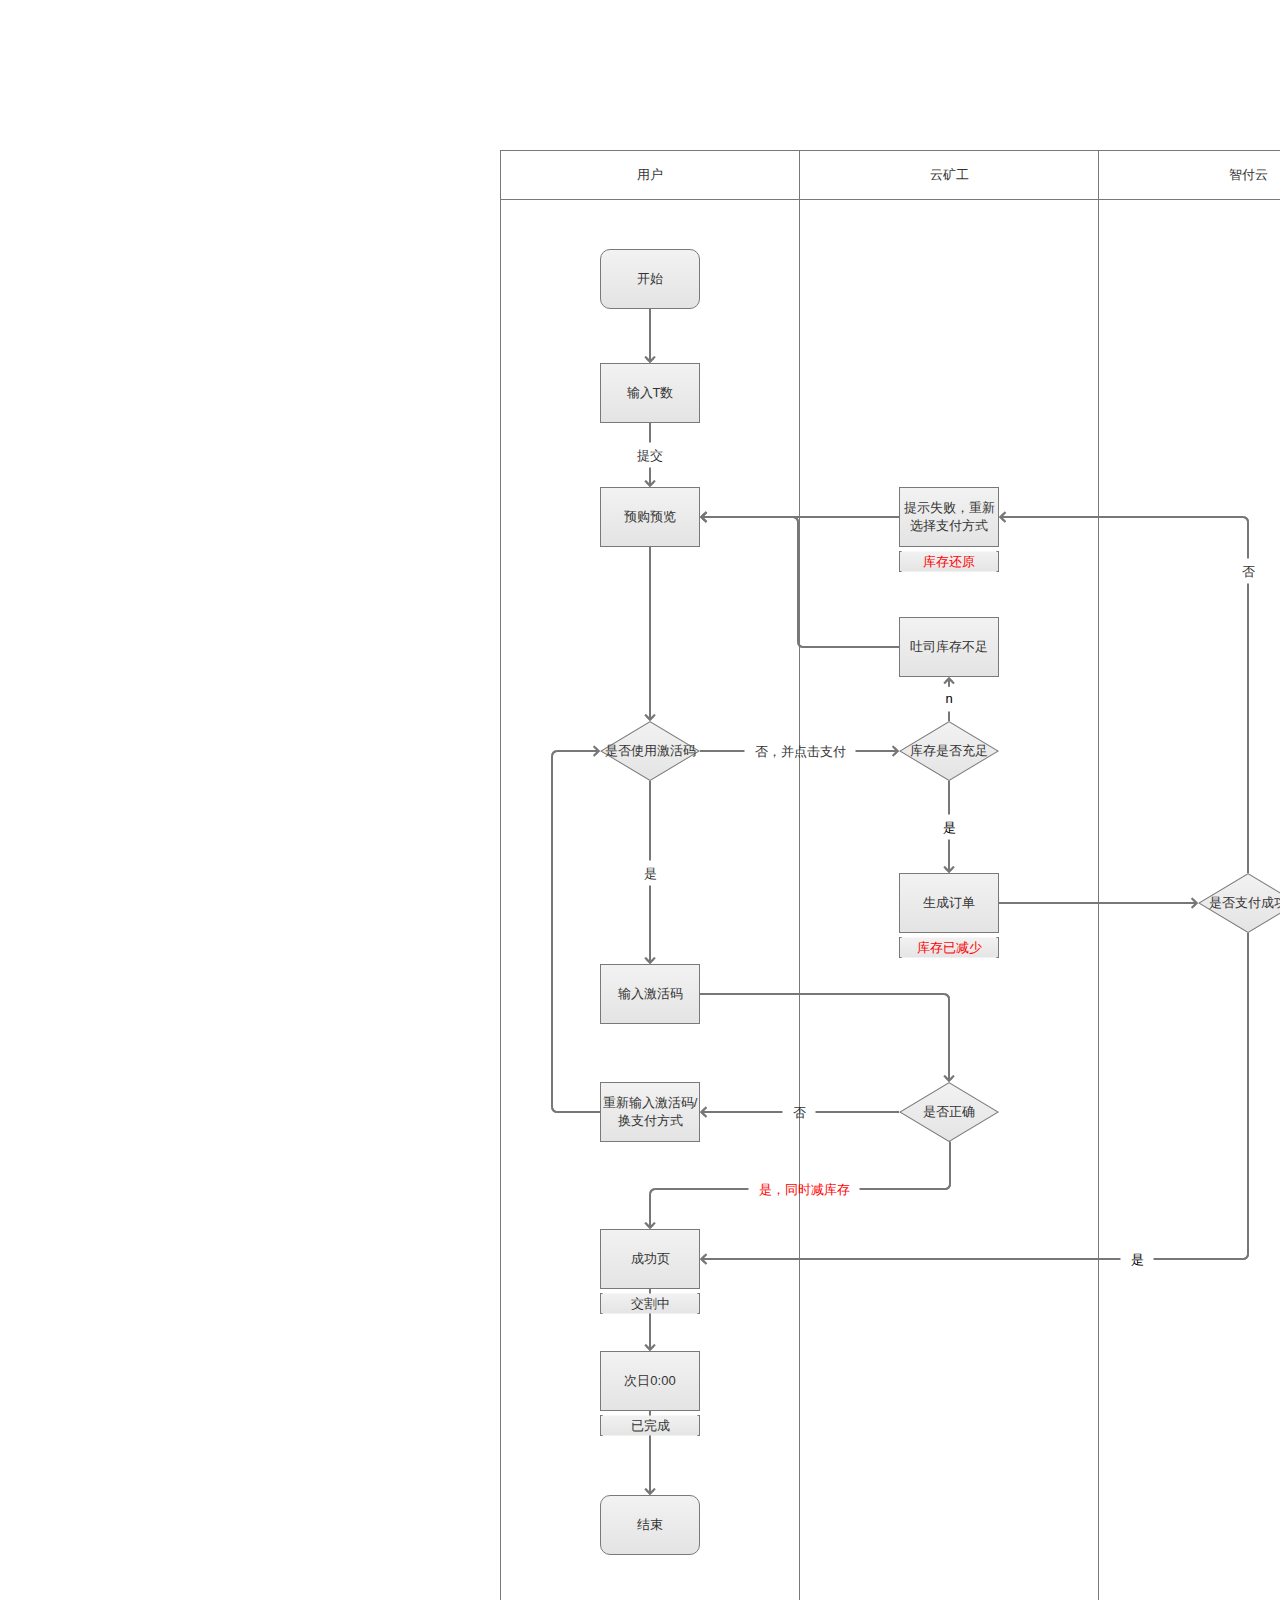
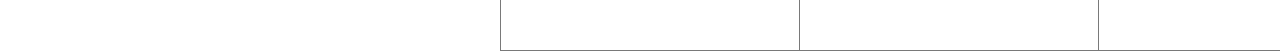
<file: index.html>
﻿<!DOCTYPE html>
<html>
  <head>
    <title>index</title>
    <meta http-equiv="X-UA-Compatible" content="IE=edge"/>
    <meta http-equiv="content-type" content="text/html; charset=utf-8"/>
    <meta name="apple-mobile-web-app-capable" content="yes"/>
    <link href="resources/css/jquery-ui-themes.css" type="text/css" rel="stylesheet"/>
    <link href="resources/css/axure_rp_page.css" type="text/css" rel="stylesheet"/>
    <link href="data/styles.css" type="text/css" rel="stylesheet"/>
    <link href="files/index/styles.css" type="text/css" rel="stylesheet"/>
    <script src="resources/scripts/jquery-1.7.1.min.js"></script>
    <script src="resources/scripts/jquery-ui-1.8.10.custom.min.js"></script>
    <script src="resources/scripts/axure/axQuery.js"></script>
    <script src="resources/scripts/axure/globals.js"></script>
    <script src="resources/scripts/axutils.js"></script>
    <script src="resources/scripts/axure/annotation.js"></script>
    <script src="resources/scripts/axure/axQuery.std.js"></script>
    <script src="resources/scripts/axure/doc.js"></script>
    <script src="data/document.js"></script>
    <script src="resources/scripts/messagecenter.js"></script>
    <script src="resources/scripts/axure/events.js"></script>
    <script src="resources/scripts/axure/recording.js"></script>
    <script src="resources/scripts/axure/action.js"></script>
    <script src="resources/scripts/axure/expr.js"></script>
    <script src="resources/scripts/axure/geometry.js"></script>
    <script src="resources/scripts/axure/flyout.js"></script>
    <script src="resources/scripts/axure/ie.js"></script>
    <script src="resources/scripts/axure/model.js"></script>
    <script src="resources/scripts/axure/repeater.js"></script>
    <script src="resources/scripts/axure/sto.js"></script>
    <script src="resources/scripts/axure/utils.temp.js"></script>
    <script src="resources/scripts/axure/variables.js"></script>
    <script src="resources/scripts/axure/drag.js"></script>
    <script src="resources/scripts/axure/move.js"></script>
    <script src="resources/scripts/axure/visibility.js"></script>
    <script src="resources/scripts/axure/style.js"></script>
    <script src="resources/scripts/axure/adaptive.js"></script>
    <script src="resources/scripts/axure/tree.js"></script>
    <script src="resources/scripts/axure/init.temp.js"></script>
    <script src="files/index/data.js"></script>
    <script src="resources/scripts/axure/legacy.js"></script>
    <script src="resources/scripts/axure/viewer.js"></script>
    <script src="resources/scripts/axure/math.js"></script>
    <script type="text/javascript">
      $axure.utils.getTransparentGifPath = function() { return 'resources/images/transparent.gif'; };
      $axure.utils.getOtherPath = function() { return 'resources/Other.html'; };
      $axure.utils.getReloadPath = function() { return 'resources/reload.html'; };
    </script>
  </head>
  <body>
    <div id="base" class="">

      <!-- Unnamed (矩形) -->
      <div id="u0" class="ax_default box_1">
        <div id="u0_div" class=""></div>
        <!-- Unnamed () -->
        <div id="u1" class="text" style="display: none; visibility: hidden">
          <p><span></span></p>
        </div>
      </div>

      <!-- Unnamed (矩形) -->
      <div id="u2" class="ax_default flow_shape">
        <div id="u2_div" class=""></div>
        <!-- Unnamed () -->
        <div id="u3" class="text" style="visibility: visible;">
          <p><span>开始</span></p>
        </div>
      </div>

      <!-- Unnamed (矩形) -->
      <div id="u4" class="ax_default flow_shape">
        <div id="u4_div" class=""></div>
        <!-- Unnamed () -->
        <div id="u5" class="text" style="visibility: visible;">
          <p><span>输入T数</span></p>
        </div>
      </div>

      <!-- Unnamed (矩形) -->
      <div id="u6" class="ax_default flow_shape">
        <div id="u6_div" class=""></div>
        <!-- Unnamed () -->
        <div id="u7" class="text" style="visibility: visible;">
          <p><span>预购预览</span></p>
        </div>
      </div>

      <!-- Unnamed (菱形) -->
      <div id="u8" class="ax_default flow_shape">
        <img id="u8_img" class="img " src="images/index/u8.png"/>
        <!-- Unnamed () -->
        <div id="u9" class="text" style="visibility: visible;">
          <p><span>是否使用激活码</span></p>
        </div>
      </div>

      <!-- Unnamed (矩形) -->
      <div id="u10" class="ax_default flow_shape">
        <div id="u10_div" class=""></div>
        <!-- Unnamed () -->
        <div id="u11" class="text" style="visibility: visible;">
          <p><span>输入激活码</span></p>
        </div>
      </div>

      <!-- Unnamed (矩形) -->
      <div id="u12" class="ax_default box_1">
        <div id="u12_div" class=""></div>
        <!-- Unnamed () -->
        <div id="u13" class="text" style="visibility: visible;">
          <p><span>用户</span></p>
        </div>
      </div>

      <!-- Unnamed (矩形) -->
      <div id="u14" class="ax_default box_1">
        <div id="u14_div" class=""></div>
        <!-- Unnamed () -->
        <div id="u15" class="text" style="visibility: visible;">
          <p><span>云矿工</span></p>
        </div>
      </div>

      <!-- Unnamed (矩形) -->
      <div id="u16" class="ax_default box_1">
        <div id="u16_div" class=""></div>
        <!-- Unnamed () -->
        <div id="u17" class="text" style="display: none; visibility: hidden">
          <p><span></span></p>
        </div>
      </div>

      <!-- Unnamed (矩形) -->
      <div id="u18" class="ax_default box_1">
        <div id="u18_div" class=""></div>
        <!-- Unnamed () -->
        <div id="u19" class="text" style="visibility: visible;">
          <p><span>智付云</span></p>
        </div>
      </div>

      <!-- Unnamed (矩形) -->
      <div id="u20" class="ax_default box_1">
        <div id="u20_div" class=""></div>
        <!-- Unnamed () -->
        <div id="u21" class="text" style="display: none; visibility: hidden">
          <p><span></span></p>
        </div>
      </div>

      <!-- Unnamed (连接线) -->
      <div id="u22" class="ax_default _连接线">
        <img id="u22_seg0" class="img " src="images/index/u22_seg0.png" alt="u22_seg0"/>
        <img id="u22_seg1" class="img " src="images/index/u22_seg1.png" alt="u22_seg1"/>
        <!-- Unnamed () -->
        <div id="u23" class="text" style="visibility: visible;">
          <p><span>提交</span></p>
        </div>
      </div>

      <!-- Unnamed (矩形) -->
      <div id="u24" class="ax_default flow_shape">
        <div id="u24_div" class=""></div>
        <!-- Unnamed () -->
        <div id="u25" class="text" style="visibility: visible;">
          <p><span>重新输入激活码/换支付方式</span></p>
        </div>
      </div>

      <!-- Unnamed (菱形) -->
      <div id="u26" class="ax_default flow_shape">
        <img id="u26_img" class="img " src="images/index/u8.png"/>
        <!-- Unnamed () -->
        <div id="u27" class="text" style="visibility: visible;">
          <p><span>是否正确</span></p>
        </div>
      </div>

      <!-- Unnamed (连接线) -->
      <div id="u28" class="ax_default _连接线">
        <img id="u28_seg0" class="img " src="images/index/u28_seg0.png" alt="u28_seg0"/>
        <img id="u28_seg1" class="img " src="images/index/u22_seg1.png" alt="u28_seg1"/>
        <!-- Unnamed () -->
        <div id="u29" class="text" style="display: none; visibility: hidden">
          <p><span></span></p>
        </div>
      </div>

      <!-- Unnamed (连接线) -->
      <div id="u30" class="ax_default _连接线">
        <img id="u30_seg0" class="img " src="images/index/u30_seg0.png" alt="u30_seg0"/>
        <img id="u30_seg1" class="img " src="images/index/u22_seg1.png" alt="u30_seg1"/>
        <!-- Unnamed () -->
        <div id="u31" class="text" style="visibility: visible;">
          <p><span>是</span></p>
        </div>
      </div>

      <!-- Unnamed (连接线) -->
      <div id="u32" class="ax_default _连接线">
        <img id="u32_seg0" class="img " src="images/index/u32_seg0.png" alt="u32_seg0"/>
        <img id="u32_seg1" class="img " src="images/index/u32_seg1.png" alt="u32_seg1"/>
        <img id="u32_seg2" class="img " src="images/index/u22_seg1.png" alt="u32_seg2"/>
        <!-- Unnamed () -->
        <div id="u33" class="text" style="display: none; visibility: hidden">
          <p><span></span></p>
        </div>
      </div>

      <!-- Unnamed (连接线) -->
      <div id="u34" class="ax_default _连接线">
        <img id="u34_seg0" class="img " src="images/index/u34_seg0.png" alt="u34_seg0"/>
        <img id="u34_seg1" class="img " src="images/index/u22_seg1.png" alt="u34_seg1"/>
        <!-- Unnamed () -->
        <div id="u35" class="text" style="display: none; visibility: hidden">
          <p><span></span></p>
        </div>
      </div>

      <!-- Unnamed (菱形) -->
      <div id="u36" class="ax_default flow_shape">
        <img id="u36_img" class="img " src="images/index/u8.png"/>
        <!-- Unnamed () -->
        <div id="u37" class="text" style="visibility: visible;">
          <p><span>是否支付成功</span></p>
        </div>
      </div>

      <!-- Unnamed (连接线) -->
      <div id="u38" class="ax_default _连接线">
        <img id="u38_seg0" class="img " src="images/index/u38_seg0.png" alt="u38_seg0"/>
        <img id="u38_seg1" class="img " src="images/index/u38_seg1.png" alt="u38_seg1"/>
        <!-- Unnamed () -->
        <div id="u39" class="text" style="visibility: visible;">
          <p><span>否，并点击支付</span></p>
        </div>
      </div>

      <!-- Unnamed (矩形) -->
      <div id="u40" class="ax_default flow_shape">
        <div id="u40_div" class=""></div>
        <!-- Unnamed () -->
        <div id="u41" class="text" style="visibility: visible;">
          <p><span>生成订单</span></p>
        </div>
      </div>

      <!-- Unnamed (连接线) -->
      <div id="u42" class="ax_default _连接线">
        <img id="u42_seg0" class="img " src="images/index/u42_seg0.png" alt="u42_seg0"/>
        <img id="u42_seg1" class="img " src="images/index/u38_seg1.png" alt="u42_seg1"/>
        <!-- Unnamed () -->
        <div id="u43" class="text" style="display: none; visibility: hidden">
          <p><span></span></p>
        </div>
      </div>

      <!-- Unnamed (连接线) -->
      <div id="u44" class="ax_default _连接线">
        <img id="u44_seg0" class="img " src="images/index/u44_seg0.png" alt="u44_seg0"/>
        <img id="u44_seg1" class="img " src="images/index/u44_seg1.png" alt="u44_seg1"/>
        <img id="u44_seg2" class="img " src="images/index/u44_seg2.png" alt="u44_seg2"/>
        <!-- Unnamed () -->
        <div id="u45" class="text" style="visibility: visible;">
          <p><span>否</span></p>
        </div>
      </div>

      <!-- Unnamed (矩形) -->
      <div id="u46" class="ax_default flow_shape">
        <div id="u46_div" class=""></div>
        <!-- Unnamed () -->
        <div id="u47" class="text" style="visibility: visible;">
          <p><span>提示失败，重新选择支付方式</span></p>
        </div>
      </div>

      <!-- Unnamed (连接线) -->
      <div id="u48" class="ax_default _连接线">
        <img id="u48_seg0" class="img " src="images/index/u48_seg0.png" alt="u48_seg0"/>
        <img id="u48_seg1" class="img " src="images/index/u44_seg2.png" alt="u48_seg1"/>
        <!-- Unnamed () -->
        <div id="u49" class="text" style="display: none; visibility: hidden">
          <p><span></span></p>
        </div>
      </div>

      <!-- Unnamed (连接线) -->
      <div id="u50" class="ax_default _连接线">
        <img id="u50_seg0" class="img " src="images/index/u50_seg0.png" alt="u50_seg0"/>
        <img id="u50_seg1" class="img " src="images/index/u50_seg1.png" alt="u50_seg1"/>
        <img id="u50_seg2" class="img " src="images/index/u50_seg2.png" alt="u50_seg2"/>
        <img id="u50_seg3" class="img " src="images/index/u38_seg1.png" alt="u50_seg3"/>
        <!-- Unnamed () -->
        <div id="u51" class="text" style="display: none; visibility: hidden">
          <p><span></span></p>
        </div>
      </div>

      <!-- Unnamed (矩形) -->
      <div id="u52" class="ax_default flow_shape">
        <div id="u52_div" class=""></div>
        <!-- Unnamed () -->
        <div id="u53" class="text" style="visibility: visible;">
          <p><span>成功页</span></p>
        </div>
      </div>

      <!-- Unnamed (连接线) -->
      <div id="u54" class="ax_default _连接线">
        <img id="u54_seg0" class="img " src="images/index/u54_seg0.png" alt="u54_seg0"/>
        <img id="u54_seg1" class="img " src="images/index/u54_seg1.png" alt="u54_seg1"/>
        <img id="u54_seg2" class="img " src="images/index/u54_seg2.png" alt="u54_seg2"/>
        <img id="u54_seg3" class="img " src="images/index/u54_seg3.png" alt="u54_seg3"/>
        <img id="u54_seg4" class="img " src="images/index/u22_seg1.png" alt="u54_seg4"/>
        <!-- Unnamed () -->
        <div id="u55" class="text" style="visibility: visible;">
          <p><span>是，同时减库存</span></p>
        </div>
      </div>

      <!-- Unnamed (矩形) -->
      <div id="u56" class="ax_default flow_shape">
        <div id="u56_div" class=""></div>
        <!-- Unnamed () -->
        <div id="u57" class="text" style="visibility: visible;">
          <p><span>结束</span></p>
        </div>
      </div>

      <!-- Unnamed (括弧) -->
      <div id="u58" class="ax_default flow_shape">
        <img id="u58_img" class="img " src="images/index/u58.png"/>
        <!-- Unnamed () -->
        <div id="u59" class="text" style="visibility: visible;">
          <p><span>库存已减少</span></p>
        </div>
      </div>

      <!-- Unnamed (括弧) -->
      <div id="u60" class="ax_default flow_shape">
        <img id="u60_img" class="img " src="images/index/u58.png"/>
        <!-- Unnamed () -->
        <div id="u61" class="text" style="visibility: visible;">
          <p><span>库存还原</span></p>
        </div>
      </div>

      <!-- Unnamed (连接线) -->
      <div id="u62" class="ax_default _连接线">
        <img id="u62_seg0" class="img " src="images/index/u62_seg0.png" alt="u62_seg0"/>
        <img id="u62_seg1" class="img " src="images/index/u44_seg2.png" alt="u62_seg1"/>
        <!-- Unnamed () -->
        <div id="u63" class="text" style="visibility: visible;">
          <p><span>否</span></p>
        </div>
      </div>

      <!-- Unnamed (矩形) -->
      <div id="u64" class="ax_default flow_shape">
        <div id="u64_div" class=""></div>
        <!-- Unnamed () -->
        <div id="u65" class="text" style="visibility: visible;">
          <p><span>次日0:00</span></p>
        </div>
      </div>

      <!-- Unnamed (连接线) -->
      <div id="u66" class="ax_default _连接线">
        <img id="u66_seg0" class="img " src="images/index/u66_seg0.png" alt="u66_seg0"/>
        <img id="u66_seg1" class="img " src="images/index/u22_seg1.png" alt="u66_seg1"/>
        <!-- Unnamed () -->
        <div id="u67" class="text" style="display: none; visibility: hidden">
          <p><span></span></p>
        </div>
      </div>

      <!-- Unnamed (括弧) -->
      <div id="u68" class="ax_default flow_shape">
        <img id="u68_img" class="img " src="images/index/u58.png"/>
        <!-- Unnamed () -->
        <div id="u69" class="text" style="visibility: visible;">
          <p><span>交割中</span></p>
        </div>
      </div>

      <!-- Unnamed (连接线) -->
      <div id="u70" class="ax_default _连接线">
        <img id="u70_seg0" class="img " src="images/index/u70_seg0.png" alt="u70_seg0"/>
        <img id="u70_seg1" class="img " src="images/index/u22_seg1.png" alt="u70_seg1"/>
        <!-- Unnamed () -->
        <div id="u71" class="text" style="display: none; visibility: hidden">
          <p><span></span></p>
        </div>
      </div>

      <!-- Unnamed (括弧) -->
      <div id="u72" class="ax_default flow_shape">
        <img id="u72_img" class="img " src="images/index/u58.png"/>
        <!-- Unnamed () -->
        <div id="u73" class="text" style="visibility: visible;">
          <p><span>已完成</span></p>
        </div>
      </div>

      <!-- Unnamed (菱形) -->
      <div id="u74" class="ax_default flow_shape">
        <img id="u74_img" class="img " src="images/index/u8.png"/>
        <!-- Unnamed () -->
        <div id="u75" class="text" style="visibility: visible;">
          <p><span>库存是否充足</span></p>
        </div>
      </div>

      <!-- Unnamed (连接线) -->
      <div id="u76" class="ax_default _连接线">
        <img id="u76_seg0" class="img " src="images/index/u76_seg0.png" alt="u76_seg0"/>
        <img id="u76_seg1" class="img " src="images/index/u22_seg1.png" alt="u76_seg1"/>
        <!-- Unnamed () -->
        <div id="u77" class="text" style="visibility: visible;">
          <p><span>是</span></p>
        </div>
      </div>

      <!-- Unnamed (矩形) -->
      <div id="u78" class="ax_default flow_shape">
        <div id="u78_div" class=""></div>
        <!-- Unnamed () -->
        <div id="u79" class="text" style="visibility: visible;">
          <p><span>吐司库存不足</span></p>
        </div>
      </div>

      <!-- Unnamed (连接线) -->
      <div id="u80" class="ax_default _连接线">
        <img id="u80_seg0" class="img " src="images/index/u80_seg0.png" alt="u80_seg0"/>
        <img id="u80_seg1" class="img " src="images/index/u80_seg1.png" alt="u80_seg1"/>
        <!-- Unnamed () -->
        <div id="u81" class="text" style="visibility: visible;">
          <p><span>n</span></p>
        </div>
      </div>

      <!-- Unnamed (连接线) -->
      <div id="u82" class="ax_default _连接线">
        <img id="u82_seg0" class="img " src="images/index/u82_seg0.png" alt="u82_seg0"/>
        <img id="u82_seg1" class="img " src="images/index/u82_seg1.png" alt="u82_seg1"/>
        <img id="u82_seg2" class="img " src="images/index/u44_seg2.png" alt="u82_seg2"/>
        <!-- Unnamed () -->
        <div id="u83" class="text" style="visibility: visible;">
          <p><span>是</span></p>
        </div>
      </div>

      <!-- Unnamed (连接线) -->
      <div id="u84" class="ax_default _连接线">
        <img id="u84_seg0" class="img " src="images/index/u84_seg0.png" alt="u84_seg0"/>
        <img id="u84_seg1" class="img " src="images/index/u84_seg1.png" alt="u84_seg1"/>
        <img id="u84_seg2" class="img " src="images/index/u84_seg2.png" alt="u84_seg2"/>
        <img id="u84_seg3" class="img " src="images/index/u44_seg2.png" alt="u84_seg3"/>
        <!-- Unnamed () -->
        <div id="u85" class="text" style="display: none; visibility: hidden">
          <p><span></span></p>
        </div>
      </div>
    </div>
  </body>
</html>
</file>
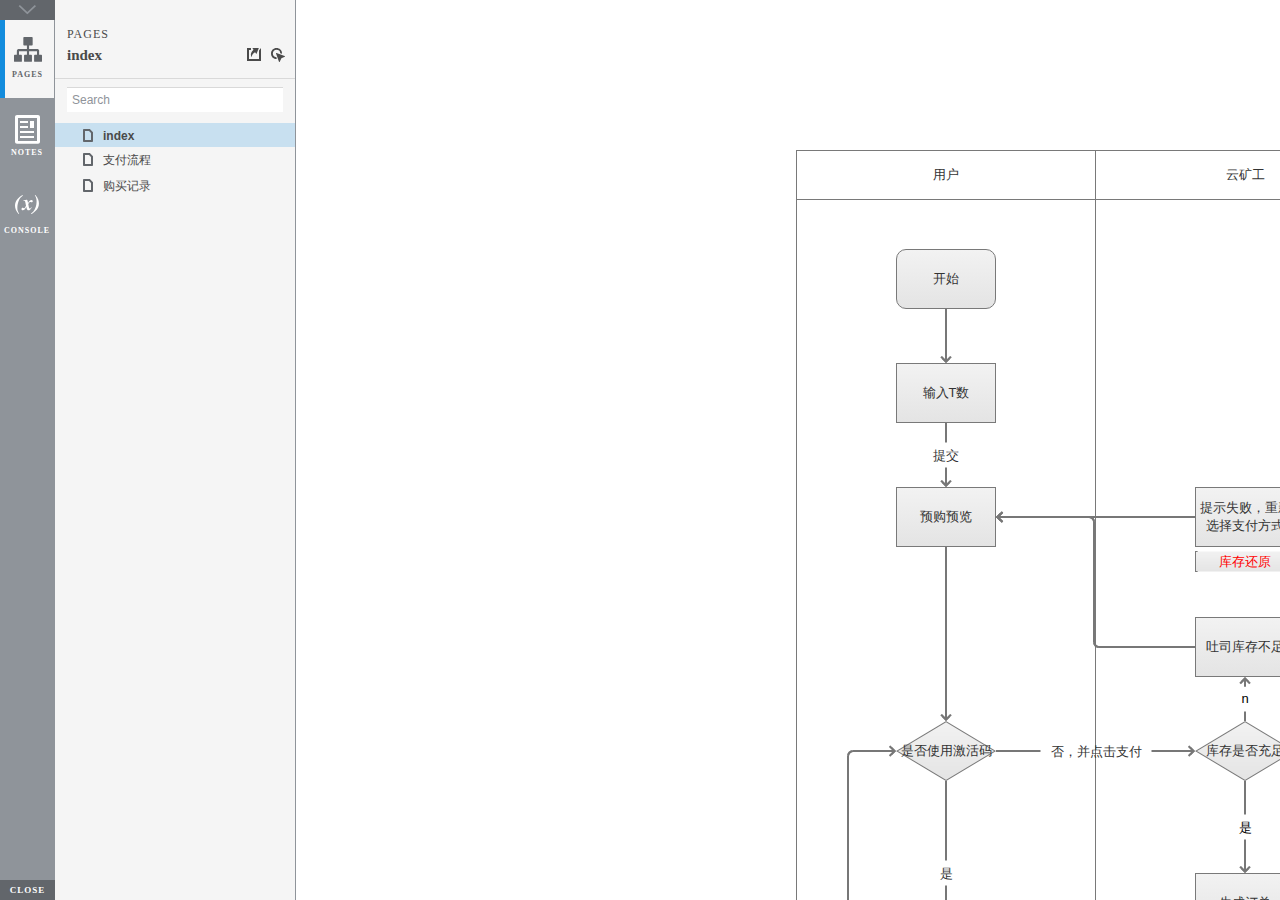
<file: start.html>
﻿<!DOCTYPE html>
<html xmlns="http://www.w3.org/1999/xhtml" xml:lang="en" lang="en">
<head>
    <title>Untitled Document</title>
    <meta http-equiv="X-UA-Compatible" content="IE=edge"/>
    <meta http-equiv="content-type" content="text/html; charset=utf-8" />
    <meta name="viewport" content="width=device-width, initial-scale=1.0" />
    <meta name="apple-mobile-web-app-capable" content="yes" />
    <link type="text/css" href="resources/css/reset.css" rel="Stylesheet" />
    <link type="text/css" href="resources/css/default.css" rel="Stylesheet" />
    <!--<link href='https://fonts.googleapis.com/css?family=Nunito:300' rel='stylesheet' type='text/css'>-->

    <script type="text/javascript">
        if (location.href.toString().indexOf('file://localhost/') == 0) {
            location.href = location.href.toString().replace('file://localhost/', 'file:///');
        }
    </script>

    <script type="text/javascript" src="resources/scripts/jquery-1.7.1.min.js"></script>
    <script type="text/javascript" src="resources/scripts/player/splitter.js"></script>
    <script type="text/javascript" src="resources/scripts/axutils.js"></script>
    <script type="text/javascript" src="resources/scripts/player/axplayer.js"></script>
    <script type="text/javascript" src="resources/scripts/messagecenter.js"></script>
    <script type="text/javascript" src="data/document.js"></script>
    <style type="text/css">

#outerContainer {
	width:1000px;
	height:1500px;
}

.vsplitbar {
    width: 3px;
    /*background: #B9B9B9;*/
    border-right: 1px solid #8f949a;
}

.vsplitbar:hover, .vsplitbar.active {
    background: #8f949a;
}

#rightPanel {
    background-color: White;
}

/*#leftPanel {
    min-width: 120px;
}*/

.splitterMask {
   position:absolute;
   top: 0;
   left: 0;
   width: 100%;
   height: 100%;
   overflow: hidden;
   background-image: url(resources/images/transparent.gif);
   z-index: 20000;
}

    </style>
    <script type="text/javascript" language="JavaScript"><!--
        var SITEMAP_COLLAPSE_VAR_NAME = 'c';
        var PLUGIN_VAR_NAME = 'g';
        var FOOTNOTES_VAR_NAME = 'fn';
        var ADAPTIVE_VIEW_VAR_NAME = 'view';
        var lastLeftPanelWidth = 295;
        var toolBarOnly = true;

        // isolate scope
        (function() {
            setUpController();
            
            var configuration = $axure.document.configuration;
            var _settings = {};
            _settings.projectId = configuration.prototypeId;
            _settings.isAxshare = configuration.isAxshare;
            _settings.loadFeedbackPlugin = configuration.loadFeedbackPlugin;
            var cHash = getHashStringVar(SITEMAP_COLLAPSE_VAR_NAME);
            _settings.startCollapsed = cHash == "1";
            if(cHash == "2") closePlayer();
            var gHash = getHashStringVar(PLUGIN_VAR_NAME);
            if(gHash == "") gHash = 1;
            _settings.startPluginGid = gHash;

            $axure.player.settings = _settings;

            $(window).bind('load', function() {
                if(CHROME_5_LOCAL && !$('body').attr('pluginDetected')) {
                    window.location = 'resources/chrome/chrome.html';
                }
            });

            $(document).ready(function() {
                $axure.page.bind('load.start', mainFrame_onload);
                $axure.messageCenter.addMessageListener(messageCenter_message);

                $(document).on('pluginShown', function (event, data) {
                    setVarInCurrentUrlHash('g', data ? data : '');
                });

                $(document).on('pluginCreated', function(event, data) {
                    if($axure.player.settings.startPluginGid == data) {
                        $axure.player.showPlugin(data);
                    }
                });

                if($axure.player.settings.loadFeedbackPlugin) {
                    if($axure.player.settings.isAxshare) {
                        $axure.utils.loadJS('/Scripts/plugins/feedback/feedback8.js');
                    } else {
                        $axure.utils.loadJS('http://share.axure.com/Scripts/plugins/feedback/feedback8.js');
                    }
                }

                if(navigator.userAgent.indexOf("MSIE") >= 0) $('#outerContainer').width('100%');
                initialize();
                if($axure.player.settings.startCollapsed) $('#outerContainer').splitter({ sizeLeft: 0 });
                else $('#outerContainer').splitter({ sizeLeft: lastLeftPanelWidth });
                $('#leftPanel').width(lastLeftPanelWidth);
                
                $(window).resize(function() { resizeContent(); });

                $('#maximizePanelContainer').hide();

                initializeLogo();

                $(window).resize();
                resizeContent();
                
                $axure.player.collapseToBar();

                if($axure.player.settings.startCollapsed) {
                    collapse();
                    $('#leftPanel').width(0);
                }

                if(MOBILE_DEVICE) {
                    $('#interfaceControlFrameMinimizeContainer').height('45px');
                    $('#interfaceControlFrameMinimizeContainer a').height('45px');
                    $('#interfaceControlFrameHeaderContainer').css('margin-top','45px');
                    $('#interfaceControlFrameCloseContainer a').css('padding','10px 0px');
                    $('#maximizePanelContainer').height('45px');//.css('top','inherit').css('bottom','0px');

                    $('body').removeClass('hashover');

                    if(IOS) {
                        $('#rightPanel').css('overflow', 'auto').css('-webkit-overflow-scrolling', 'touch').css('-ms-overflow-x', 'hidden');

                        window.addEventListener("orientationchange", function() {
                            var viewport = document.querySelector("meta[name=viewport]");
                            //so iOS doesn't zoom when switching back to portrait
                            viewport.setAttribute('content', 'width=device-width, initial-scale=1.0, maximum-scale=1.0');
                            viewport.setAttribute('content', 'width=device-width, initial-scale=1.0');
                            resizeContent();
                        }, false);

                        $axure.page.bind('load.start', function() {
                            resizeContent();
                        });
                    }
                }

            });

            function initialize() {
                var legacyQString = getQueryString("Page");
                if (legacyQString.length > 0) {
                    location.href = location.href.substring(0, location.href.indexOf("?")) + "#p=" + legacyQString;
                    return;
                }

                var mainFrame = document.getElementById("mainFrame");
                mainFrame.contentWindow.location.href = getInitialUrl();
            }

            function initializeLogo() {
                if($axure.document.configuration.logoImagePath) {
                    var image = new Image();
                    image.onload = function() {
                        $('#logoImage').css('max-width', this.width + 'px');
                        $axure.player.resizeContent();
                    };
                    image.src = $axure.document.configuration.logoImagePath;
                
                    $('#interfaceControlFrameLogoImageContainer').html('<img id="logoImage" src="" />');
                    $('#logoImage').attr('src', $axure.document.configuration.logoImagePath).load(function() { resizeContent(); });
                } else $('#interfaceControlFrameLogoImageContainer').hide();

                if ($axure.document.configuration.logoImageCaption) {
                    $('#interfaceControlFrameLogoCaptionContainer').html($axure.document.configuration.logoImageCaption);
                } else $('#interfaceControlFrameLogoCaptionContainer').hide();

                if(!$('#interfaceControlFrameLogoImageContainer').is(':visible') && !$('#interfaceControlFrameLogoCaptionContainer').is(':visible')) {
                    $('#interfaceControlFrameLogoContainer').hide();
                }
            }

            var resizeContent = $axure.player.resizeContent = function() {
                var newHeight = $(window).height();
                var newWidth = $(window).width();

                var controlContainerHeight = newHeight;// - 30;
                if($('#interfaceControlFrameLogoContainer').is(':visible')) controlContainerHeight -= $('#interfaceControlFrameLogoContainer').outerHeight();// + 16;

                $('#outerContainer').height(newHeight).width(newWidth);
                $('.vsplitbar').height(newHeight);
                $('#leftPanel').height(newHeight);
                $('#interfaceControlFrame').height(newHeight);
                $('#interfaceControlFrameContainer').height(newHeight);
                $('#interfaceControlFrameHostContainer').height(controlContainerHeight);

                $('#rightPanel').height(newHeight);
                $('#mainFrame').height(newHeight);

                if($('#leftPanel').is(':visible')) $('#rightPanel').width($(window).width() - $('#leftPanel').width() - 1);// $('.vsplitbar').width());
                else $('#rightPanel').width($(window).width());

                $(document).trigger('ContainerHeightChange',[controlContainerHeight]);

                if(MOBILE_DEVICE) {
                    if(!(getHashStringVar(ADAPTIVE_VIEW_VAR_NAME).length > 0)) $axure.messageCenter.postMessage('setAdaptiveViewForSize', {'width':newWidth, 'height':$('#rightPanel').height()});
                }
            }

            var collapseToBar = $axure.player.collapseToBar = function() {
                lastLeftPanelWidth = $('#leftPanel').width();
                $('#leftPanel').width('55px');
                $('.vsplitbar').hide();
                $('#rightPanel').width($(window).width() - $('#leftPanel').width());
                $(window).resize();
                $('#outerContainer').trigger('resize');
                toolBarOnly = true;
            }

            var expandFromBar = $axure.player.expandFromBar = function() {
                if($('.vsplitbar').is(':visible')) return;

                $('#leftPanel').width(lastLeftPanelWidth);
                $('.vsplitbar').show();
                $('#rightPanel').width($(window).width() - $('#leftPanel').width() - 1);// $('.vsplitbar').width());
                $(window).resize();
                $('#outerContainer').trigger('resize');
                toolBarOnly = false;
            }

        })();

        function messageCenter_message(message, data) {
            if(message == 'expandFrame') expand();
            else if(message == 'getCollapseFrameOnLoad' && $axure.player.settings.startCollapsed && !MOBILE_DEVICE) $axure.messageCenter.postMessage('collapseFrameOnLoad');
        }

        
        function getInitialUrl() {
            var pageName = getHashStringVar("p");
            if(pageName.length > 0) return pageName + ".html";
            else {
                var url = getFirstPageUrl($axure.document.sitemap.rootNodes);
                return (url ? url : "about:blank");
            }
        }

        function getFirstPageUrl(nodes) {
            for (var i = 0; i < nodes.length; i++) {
                var node = nodes[i];
                if (node.url) return node.url;
                else {
                    var hasChildren = (node.children && node.children.length > 0);
                    if (hasChildren) {
                        var url = getFirstPageUrl(node.children);
                        if (url) return url;
                    }
                }
            }
            return null;
        }

        function closePlayer() {
            if($axure.page.location) window.location.href = $axure.page.location;
            else {
                var pageFile = getInitialUrl();
                var currentLocation = window.location.toString();
                window.location.href = currentLocation.substr(0, currentLocation.lastIndexOf("/") + 1) + pageFile;
            }
        }

        function replaceHash(newHash) {
            var currentLocWithoutHash = window.location.toString().split('#')[0];

            //We use replace so that every hash change doesn't get appended to the history stack.
            //We use replaceState in browsers that support it, else replace the location
            if(typeof window.history.replaceState != 'undefined') {
                try {
                    //Chrome 45 (Version 45.0.2454.85 m) started throwing an error here when generated locally (this only happens with sitemap open) which broke all interactions.
                    //try catch breaks the url adjusting nicely when the sitemap is open, but all interactions and forward and back buttons work.
                    //Uncaught SecurityError: Failed to execute 'replaceState' on 'History': A history state object with URL 'file:///C:/Users/Ian/Documents/Axure/HTML/Untitled/start.html#p=home' cannot be created in a document with origin 'null'.
                    window.history.replaceState(null, null, currentLocWithoutHash + newHash);
                } catch(ex) {}
            } else {
                window.location.replace(currentLocWithoutHash + newHash);
            }
        }

        function collapse() {
            setVarInCurrentUrlHash('c', 1);
            if(!toolBarOnly) lastLeftPanelWidth = $('#leftPanel').width();

            $('#maximizePanelContainer').show();
            $('#leftPanel').hide();
            $('.vsplitbar').hide();
            $('#rightPanel').width($(window).width());
            $(window).resize();
            $('#outerContainer').trigger('resize');

            $(document).trigger('sidebarCollapse');

            if(MOBILE_DEVICE) {
                $('#maximizePanelContainer').animate({
                    top:$('#rightPanel').height() - $('#maximizePanelContainer').height()
                }, 300, 'swing', function() {
                    $('#maximizePanelContainer').css('top', 'inherit').css('bottom', '0px');
                });
            }
        }

        function expand() {
            if(MOBILE_DEVICE) {
                $('#maximizePanelContainer').css('top', '0px').css('bottom', 'inherit');
            }

            deleteVarFromCurrentUrlHash('c');
            $('#maximizePanelContainer').hide();
            $('#leftPanel').width(lastLeftPanelWidth);
            $('#leftPanel').show();
            if(!toolBarOnly) {
                $('.vsplitbar').show();
                $('#rightPanel').width($(window).width() - $('#leftPanel').width() - 1);
            } else {
                $axure.player.collapseToBar();
            }
            $(window).resize();
            $('#outerContainer').trigger('resize');

            $(document).trigger('sidebarExpanded');
        }


        function mainFrame_onload() {
            if($axure.page.pageName) document.title = $axure.page.pageName;
        }

        function getQueryString(query) {
            var qstring = self.location.href.split("?");
            if(qstring.length < 2) return "";
            return GetParameter(qstring, query);
        }
        
        function GetParameter(qstring, query) {
            var prms = qstring[1].split("&");
            var frmelements = new Array();
            var currprmeter, querystr = "";

            for(var i = 0; i < prms.length; i++) {
                currprmeter = prms[i].split("=");
                frmelements[i] = new Array();
                frmelements[i][0] = currprmeter[0];
                frmelements[i][1] = currprmeter[1];
            }

            for(j = 0; j < frmelements.length; j++) {
                if(frmelements[j][0].toLowerCase() == query.toLowerCase()) {
                    querystr = frmelements[j][1];
                    break;
                }
            }
            return querystr;
        }
        
        function getHashStringVar(query) {
            var qstring = self.location.href.split("#");
            if(qstring.length < 2) return "";
            return GetParameter(qstring, query);
        }

        function setHashStringVar(currentHash, varName, varVal) {
            var varWithEqual = varName + '=';
            var poundVarWithEqual = varVal === '' ? '' :  '#' + varName + '=' + varVal;
            var ampVarWithEqual = varVal === '' ? '' :  '&' + varName + '=' + varVal;
            var hashToSet = '';

            var pageIndex = currentHash.indexOf('#' + varWithEqual);
            if(pageIndex == -1) pageIndex = currentHash.indexOf('&' + varWithEqual);
            if(pageIndex != -1) {
                var newHash = currentHash.substring(0, pageIndex);

                newHash = newHash == '' ? poundVarWithEqual : newHash + ampVarWithEqual;

                var ampIndex = currentHash.indexOf('&', pageIndex + 1);
                if(ampIndex != -1) {
                    newHash = newHash == '' ? '#' + currentHash.substring(ampIndex + 1) : newHash + currentHash.substring(ampIndex);
                }
                hashToSet = newHash;
            } else if(currentHash.indexOf('#') != -1) {
                hashToSet = currentHash + ampVarWithEqual;
            } else {
                hashToSet = poundVarWithEqual;
            }

            if(hashToSet != '' || varVal == '') {
                return hashToSet;
            }

            return null;
        }

        function setVarInCurrentUrlHash(varName, varVal) {
            var newHash = setHashStringVar(window.location.hash, varName, varVal);

            if(newHash != null) {
                replaceHash(newHash);
            }
        }

        function deleteHashStringVar(currentHash, varName) {
            var varWithEqual = varName + '=';

            var pageIndex = currentHash.indexOf('#' + varWithEqual);
            if(pageIndex == -1) pageIndex = currentHash.indexOf('&' + varWithEqual);
            if(pageIndex != -1) {
                var newHash = currentHash.substring(0, pageIndex);

                var ampIndex = currentHash.indexOf('&', pageIndex + 1);

                //IF begin of string....if none blank, ELSE # instead of & and rest
                //IF in string....prefix + if none blank, ELSE &-rest
                if(newHash == '') { //beginning of string
                    newHash = ampIndex != -1 ? '#' + currentHash.substring(ampIndex + 1) : '';
                } else { //somewhere in the middle
                    newHash = newHash + (ampIndex != -1 ? currentHash.substring(ampIndex) : '');
                }

                return newHash;
            }

            return null;
        }

        function deleteVarFromCurrentUrlHash(varName) {
            var newHash = deleteHashStringVar(window.location.hash, varName);

            if(newHash != null) {
                replaceHash(newHash);
            }
        }
    --></script>

    <link type="text/css" rel="Stylesheet" href="plugins/sitemap/styles/sitemap.css" />
    <script type="text/javascript" src="plugins/sitemap/sitemap.js"></script>
    <link type="text/css" rel="Stylesheet" href="plugins/page_notes/styles/page_notes.css" />
    <script type="text/javascript" src="plugins/page_notes/page_notes.js"></script>
    <!--<link type="text/css" rel="Stylesheet" href="plugins/recordplay/styles/recordplay.css" />
    <script type="text/javascript" src="plugins/recordplay/recordplay.js"></script>-->
    <link type="text/css" rel="Stylesheet" href="plugins/debug/styles/debug.css" />
    <script type="text/javascript" src="plugins/debug/debug.js"></script>

</head>
<body scroll="no" class="hashover">
    <div id="outerContainer">

        <div id="leftPanel">
            <div id="interfaceControlFrame">
                <div id="interfaceControlFrameMinimizeContainer">
                    <a title="Collapse" id="interfaceControlFrameMinimizeButton" onclick="collapse();">&nbsp;</a>
                </div>
                <div id="interfaceControlFrameHeaderContainer">
                    <ul id="interfaceControlFrameHeader"></ul>
                </div>
                <div id="interfaceControlFrameContainer">
                    <div id="interfaceControlFrameLogoContainer">
                        <div id="interfaceControlFrameLogoImageContainer"></div>
                        <div id="interfaceControlFrameLogoCaptionContainer"></div>
                    </div>
                    <div id="interfaceControlFrameHostContainer">
                    </div>
                </div>
                <div id="interfaceControlFrameCloseContainer">
                    <a title="Close" id="interfaceControlFrameCloseButton" onclick="closePlayer();">CLOSE</a>
                </div>
            </div>
        </div>
        <div id="rightPanel">
            <iframe id="mainFrame" name="mainFrame" width="100%" height="100%" src="" frameborder="0" style="display: block;" webkitallowfullscreen mozallowfullscreen allowfullscreen></iframe>
        </div>

    </div>

    <div id="maximizePanelContainer">
        <iframe id="expandFrame" src="resources/expand.html" width="100%" height="100%" scrolling="no" allowtransparency="true" frameborder="0"></iframe>
    </div>

</body>
</html>
</file>
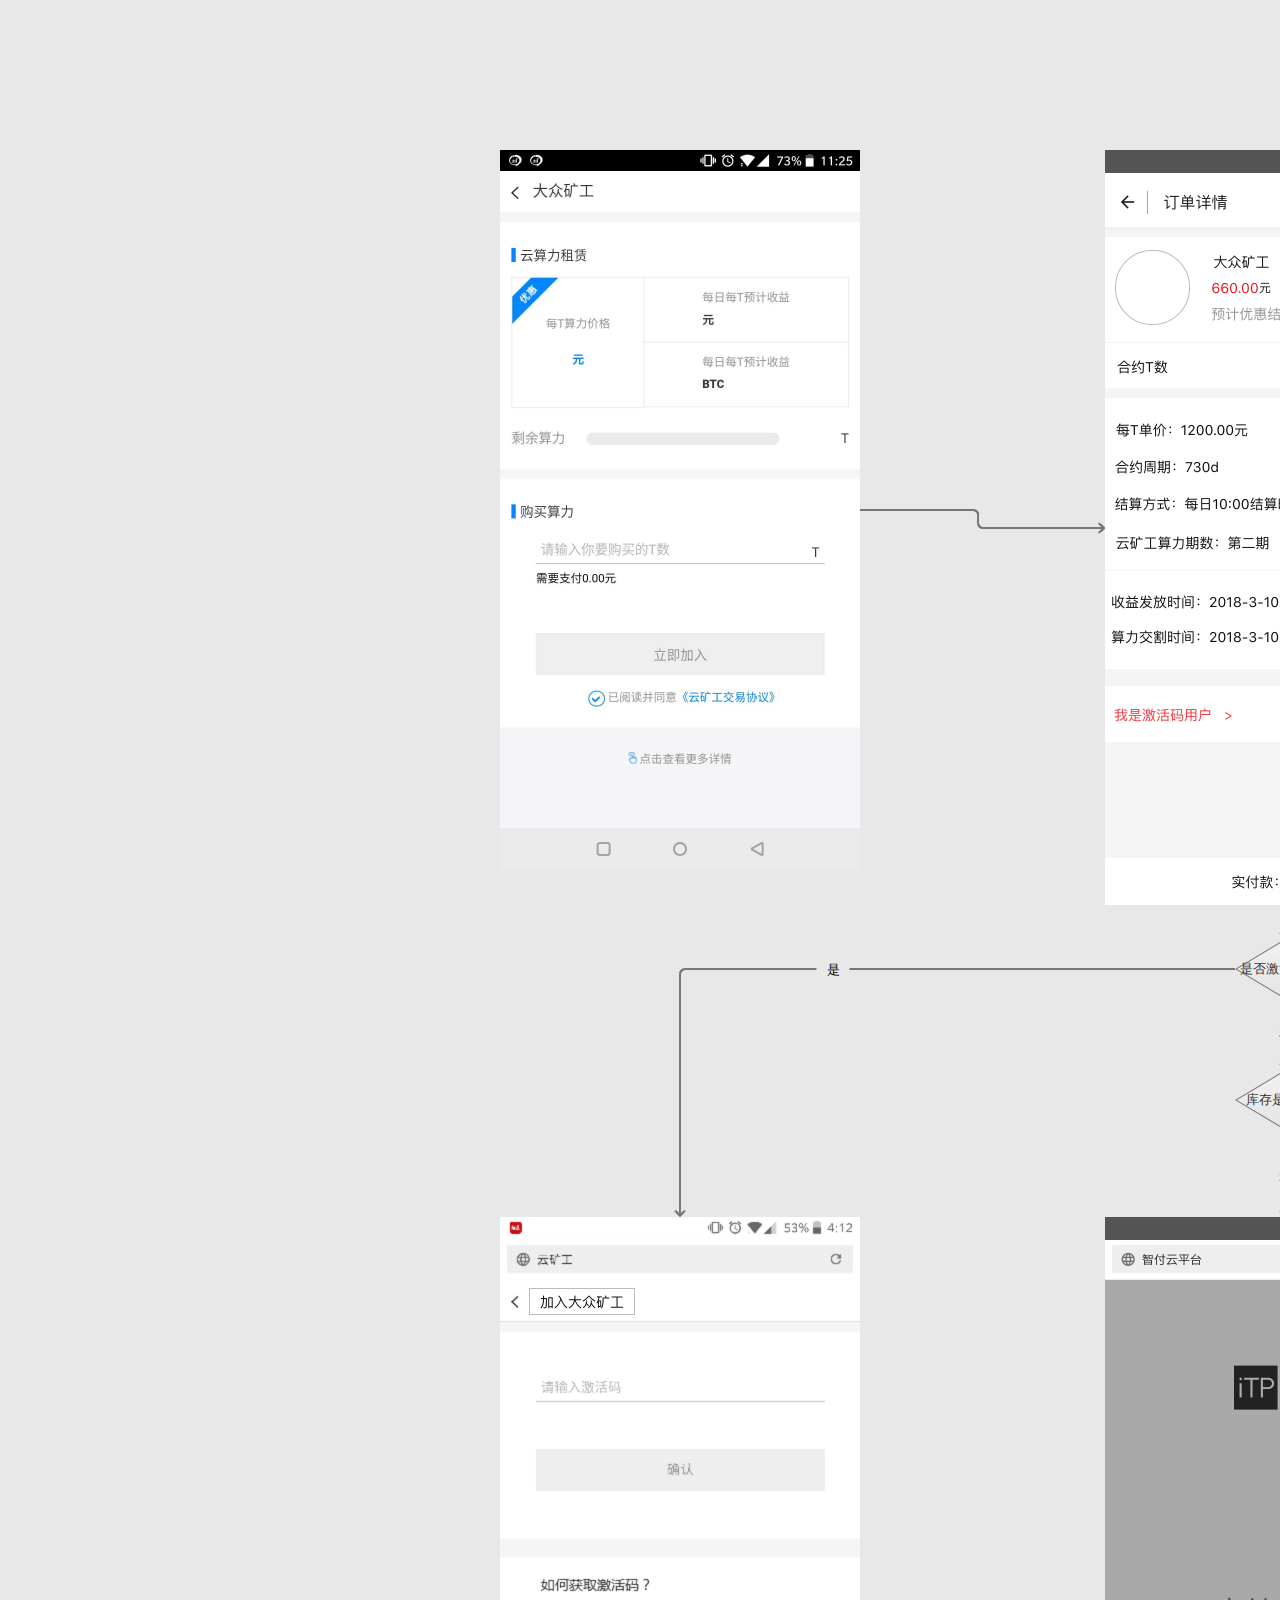
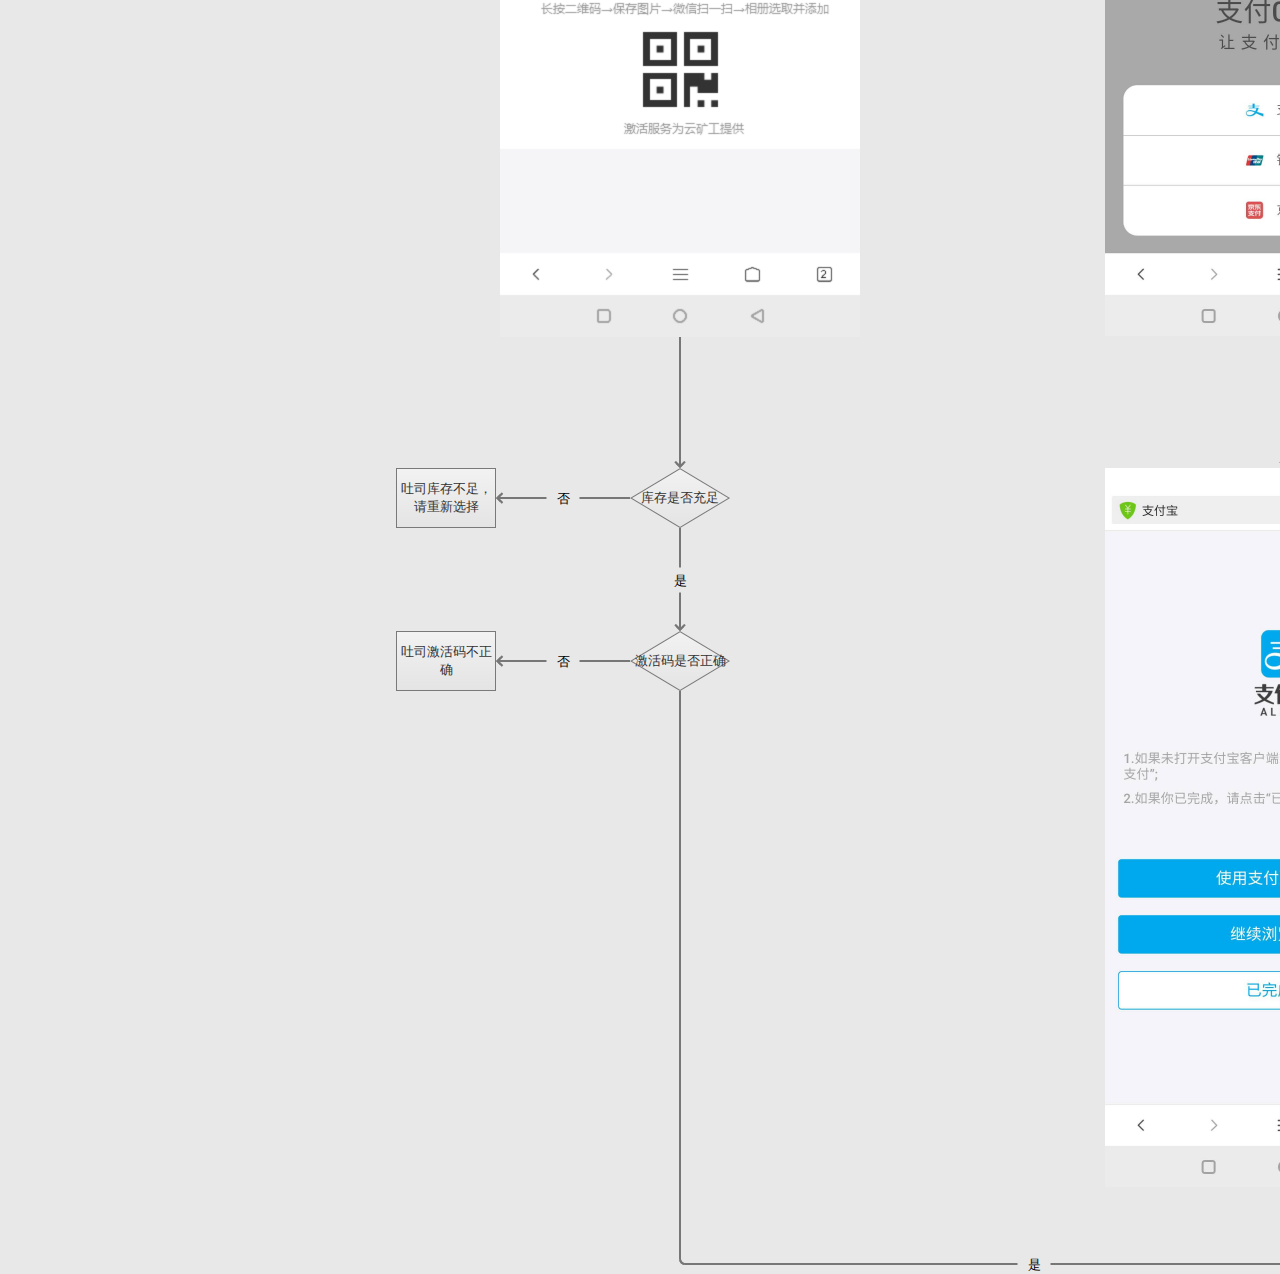
<file: 支付流程.html>
﻿<!DOCTYPE html>
<html>
  <head>
    <title>支付流程</title>
    <meta http-equiv="X-UA-Compatible" content="IE=edge"/>
    <meta http-equiv="content-type" content="text/html; charset=utf-8"/>
    <meta name="apple-mobile-web-app-capable" content="yes"/>
    <link href="resources/css/jquery-ui-themes.css" type="text/css" rel="stylesheet"/>
    <link href="resources/css/axure_rp_page.css" type="text/css" rel="stylesheet"/>
    <link href="data/styles.css" type="text/css" rel="stylesheet"/>
    <link href="files/支付流程/styles.css" type="text/css" rel="stylesheet"/>
    <script src="resources/scripts/jquery-1.7.1.min.js"></script>
    <script src="resources/scripts/jquery-ui-1.8.10.custom.min.js"></script>
    <script src="resources/scripts/axure/axQuery.js"></script>
    <script src="resources/scripts/axure/globals.js"></script>
    <script src="resources/scripts/axutils.js"></script>
    <script src="resources/scripts/axure/annotation.js"></script>
    <script src="resources/scripts/axure/axQuery.std.js"></script>
    <script src="resources/scripts/axure/doc.js"></script>
    <script src="data/document.js"></script>
    <script src="resources/scripts/messagecenter.js"></script>
    <script src="resources/scripts/axure/events.js"></script>
    <script src="resources/scripts/axure/recording.js"></script>
    <script src="resources/scripts/axure/action.js"></script>
    <script src="resources/scripts/axure/expr.js"></script>
    <script src="resources/scripts/axure/geometry.js"></script>
    <script src="resources/scripts/axure/flyout.js"></script>
    <script src="resources/scripts/axure/ie.js"></script>
    <script src="resources/scripts/axure/model.js"></script>
    <script src="resources/scripts/axure/repeater.js"></script>
    <script src="resources/scripts/axure/sto.js"></script>
    <script src="resources/scripts/axure/utils.temp.js"></script>
    <script src="resources/scripts/axure/variables.js"></script>
    <script src="resources/scripts/axure/drag.js"></script>
    <script src="resources/scripts/axure/move.js"></script>
    <script src="resources/scripts/axure/visibility.js"></script>
    <script src="resources/scripts/axure/style.js"></script>
    <script src="resources/scripts/axure/adaptive.js"></script>
    <script src="resources/scripts/axure/tree.js"></script>
    <script src="resources/scripts/axure/init.temp.js"></script>
    <script src="files/支付流程/data.js"></script>
    <script src="resources/scripts/axure/legacy.js"></script>
    <script src="resources/scripts/axure/viewer.js"></script>
    <script src="resources/scripts/axure/math.js"></script>
    <script type="text/javascript">
      $axure.utils.getTransparentGifPath = function() { return 'resources/images/transparent.gif'; };
      $axure.utils.getOtherPath = function() { return 'resources/Other.html'; };
      $axure.utils.getReloadPath = function() { return 'resources/reload.html'; };
    </script>
  </head>
  <body>
    <div id="base" class="">

      <!-- Unnamed (图片) -->
      <div id="u86" class="ax_default _图片">
        <img id="u86_img" class="img " src="images/支付流程/u86.png"/>
        <!-- Unnamed () -->
        <div id="u87" class="text" style="display: none; visibility: hidden">
          <p><span></span></p>
        </div>
      </div>

      <!-- Unnamed (图片) -->
      <div id="u88" class="ax_default _图片">
        <img id="u88_img" class="img " src="images/支付流程/u88.png"/>
        <!-- Unnamed () -->
        <div id="u89" class="text" style="display: none; visibility: hidden">
          <p><span></span></p>
        </div>
      </div>

      <!-- Unnamed (图片) -->
      <div id="u90" class="ax_default _图片">
        <img id="u90_img" class="img " src="images/支付流程/u90.png"/>
        <!-- Unnamed () -->
        <div id="u91" class="text" style="display: none; visibility: hidden">
          <p><span></span></p>
        </div>
      </div>

      <!-- Unnamed (图片) -->
      <div id="u92" class="ax_default _图片">
        <img id="u92_img" class="img " src="images/支付流程/u92.png"/>
        <!-- Unnamed () -->
        <div id="u93" class="text" style="display: none; visibility: hidden">
          <p><span></span></p>
        </div>
      </div>

      <!-- Unnamed (图片) -->
      <div id="u94" class="ax_default _图片">
        <img id="u94_img" class="img " src="images/支付流程/u94.png"/>
        <!-- Unnamed () -->
        <div id="u95" class="text" style="display: none; visibility: hidden">
          <p><span></span></p>
        </div>
      </div>

      <!-- Unnamed (图片) -->
      <div id="u96" class="ax_default _图片">
        <img id="u96_img" class="img " src="images/支付流程/u96.png"/>
        <!-- Unnamed () -->
        <div id="u97" class="text" style="display: none; visibility: hidden">
          <p><span></span></p>
        </div>
      </div>

      <!-- Unnamed (图片) -->
      <div id="u98" class="ax_default _图片">
        <img id="u98_img" class="img " src="images/支付流程/u98.png"/>
        <!-- Unnamed () -->
        <div id="u99" class="text" style="display: none; visibility: hidden">
          <p><span></span></p>
        </div>
      </div>

      <!-- Unnamed (图片) -->
      <div id="u100" class="ax_default _图片">
        <img id="u100_img" class="img " src="images/支付流程/u100.png"/>
        <!-- Unnamed () -->
        <div id="u101" class="text" style="display: none; visibility: hidden">
          <p><span></span></p>
        </div>
      </div>

      <!-- Unnamed (连接线) -->
      <div id="u102" class="ax_default _连接线">
        <img id="u102_seg0" class="img " src="images/支付流程/u102_seg0.png" alt="u102_seg0"/>
        <img id="u102_seg1" class="img " src="images/支付流程/u102_seg1.png" alt="u102_seg1"/>
        <img id="u102_seg2" class="img " src="images/支付流程/u102_seg2.png" alt="u102_seg2"/>
        <img id="u102_seg3" class="img " src="images/index/u38_seg1.png" alt="u102_seg3"/>
        <!-- Unnamed () -->
        <div id="u103" class="text" style="display: none; visibility: hidden">
          <p><span></span></p>
        </div>
      </div>

      <!-- Unnamed (菱形) -->
      <div id="u104" class="ax_default flow_shape">
        <img id="u104_img" class="img " src="images/index/u8.png"/>
        <!-- Unnamed () -->
        <div id="u105" class="text" style="visibility: visible;">
          <p><span>是否激活码支付</span></p>
        </div>
      </div>

      <!-- Unnamed (连接线) -->
      <div id="u106" class="ax_default _连接线">
        <img id="u106_seg0" class="img " src="images/支付流程/u106_seg0.png" alt="u106_seg0"/>
        <img id="u106_seg1" class="img " src="images/支付流程/u106_seg1.png" alt="u106_seg1"/>
        <img id="u106_seg2" class="img " src="images/index/u22_seg1.png" alt="u106_seg2"/>
        <!-- Unnamed () -->
        <div id="u107" class="text" style="visibility: visible;">
          <p><span>是</span></p>
        </div>
      </div>

      <!-- Unnamed (连接线) -->
      <div id="u108" class="ax_default _连接线">
        <img id="u108_seg0" class="img " src="images/支付流程/u108_seg0.png" alt="u108_seg0"/>
        <img id="u108_seg1" class="img " src="images/index/u22_seg1.png" alt="u108_seg1"/>
        <!-- Unnamed () -->
        <div id="u109" class="text" style="display: none; visibility: hidden">
          <p><span></span></p>
        </div>
      </div>

      <!-- Unnamed (连接线) -->
      <div id="u110" class="ax_default _连接线">
        <img id="u110_seg0" class="img " src="images/支付流程/u110_seg0.png" alt="u110_seg0"/>
        <img id="u110_seg1" class="img " src="images/index/u22_seg1.png" alt="u110_seg1"/>
        <!-- Unnamed () -->
        <div id="u111" class="text" style="display: none; visibility: hidden">
          <p><span></span></p>
        </div>
      </div>

      <!-- Unnamed (菱形) -->
      <div id="u112" class="ax_default flow_shape">
        <img id="u112_img" class="img " src="images/index/u8.png"/>
        <!-- Unnamed () -->
        <div id="u113" class="text" style="visibility: visible;">
          <p><span>库存是否足够</span></p>
        </div>
      </div>

      <!-- Unnamed (连接线) -->
      <div id="u114" class="ax_default _连接线">
        <img id="u114_seg0" class="img " src="images/支付流程/u114_seg0.png" alt="u114_seg0"/>
        <img id="u114_seg1" class="img " src="images/index/u22_seg1.png" alt="u114_seg1"/>
        <!-- Unnamed () -->
        <div id="u115" class="text" style="visibility: visible;">
          <p><span>否</span></p>
        </div>
      </div>

      <!-- Unnamed (连接线) -->
      <div id="u116" class="ax_default _连接线">
        <img id="u116_seg0" class="img " src="images/支付流程/u116_seg0.png" alt="u116_seg0"/>
        <img id="u116_seg1" class="img " src="images/支付流程/u116_seg1.png" alt="u116_seg1"/>
        <img id="u116_seg2" class="img " src="images/支付流程/u116_seg2.png" alt="u116_seg2"/>
        <!-- Unnamed () -->
        <div id="u117" class="text" style="display: none; visibility: hidden">
          <p><span></span></p>
        </div>
      </div>

      <!-- Unnamed (连接线) -->
      <div id="u118" class="ax_default _连接线">
        <img id="u118_seg0" class="img " src="images/支付流程/u118_seg0.png" alt="u118_seg0"/>
        <img id="u118_seg1" class="img " src="images/index/u22_seg1.png" alt="u118_seg1"/>
        <!-- Unnamed () -->
        <div id="u119" class="text" style="visibility: visible;">
          <p><span>是</span></p>
        </div>
      </div>

      <!-- Unnamed (菱形) -->
      <div id="u120" class="ax_default flow_shape">
        <img id="u120_img" class="img " src="images/index/u8.png"/>
        <!-- Unnamed () -->
        <div id="u121" class="text" style="visibility: visible;">
          <p><span>是否支付成功</span></p>
        </div>
      </div>

      <!-- Unnamed (连接线) -->
      <div id="u122" class="ax_default _连接线">
        <img id="u122_seg0" class="img " src="images/支付流程/u122_seg0.png" alt="u122_seg0"/>
        <img id="u122_seg1" class="img " src="images/index/u38_seg1.png" alt="u122_seg1"/>
        <!-- Unnamed () -->
        <div id="u123" class="text" style="display: none; visibility: hidden">
          <p><span></span></p>
        </div>
      </div>

      <!-- Unnamed (连接线) -->
      <div id="u124" class="ax_default _连接线">
        <img id="u124_seg0" class="img " src="images/支付流程/u124_seg0.png" alt="u124_seg0"/>
        <img id="u124_seg1" class="img " src="images/index/u38_seg1.png" alt="u124_seg1"/>
        <!-- Unnamed () -->
        <div id="u125" class="text" style="visibility: visible;">
          <p><span>是</span></p>
        </div>
      </div>

      <!-- Unnamed (连接线) -->
      <div id="u126" class="ax_default _连接线">
        <img id="u126_seg0" class="img " src="images/支付流程/u126_seg0.png" alt="u126_seg0"/>
        <img id="u126_seg1" class="img " src="images/支付流程/u126_seg1.png" alt="u126_seg1"/>
        <img id="u126_seg2" class="img " src="images/index/u38_seg1.png" alt="u126_seg2"/>
        <!-- Unnamed () -->
        <div id="u127" class="text" style="visibility: visible;">
          <p><span>否</span></p>
        </div>
      </div>

      <!-- Unnamed (菱形) -->
      <div id="u128" class="ax_default flow_shape">
        <img id="u128_img" class="img " src="images/index/u8.png"/>
        <!-- Unnamed () -->
        <div id="u129" class="text" style="visibility: visible;">
          <p><span>库存是否充足</span></p>
        </div>
      </div>

      <!-- Unnamed (连接线) -->
      <div id="u130" class="ax_default _连接线">
        <img id="u130_seg0" class="img " src="images/支付流程/u130_seg0.png" alt="u130_seg0"/>
        <img id="u130_seg1" class="img " src="images/index/u22_seg1.png" alt="u130_seg1"/>
        <!-- Unnamed () -->
        <div id="u131" class="text" style="display: none; visibility: hidden">
          <p><span></span></p>
        </div>
      </div>

      <!-- Unnamed (菱形) -->
      <div id="u132" class="ax_default flow_shape">
        <img id="u132_img" class="img " src="images/index/u8.png"/>
        <!-- Unnamed () -->
        <div id="u133" class="text" style="visibility: visible;">
          <p><span>激活码是否正确</span></p>
        </div>
      </div>

      <!-- Unnamed (连接线) -->
      <div id="u134" class="ax_default _连接线">
        <img id="u134_seg0" class="img " src="images/支付流程/u134_seg0.png" alt="u134_seg0"/>
        <img id="u134_seg1" class="img " src="images/index/u22_seg1.png" alt="u134_seg1"/>
        <!-- Unnamed () -->
        <div id="u135" class="text" style="visibility: visible;">
          <p><span>是</span></p>
        </div>
      </div>

      <!-- Unnamed (连接线) -->
      <div id="u136" class="ax_default _连接线">
        <img id="u136_seg0" class="img " src="images/支付流程/u136_seg0.png" alt="u136_seg0"/>
        <img id="u136_seg1" class="img " src="images/支付流程/u136_seg1.png" alt="u136_seg1"/>
        <img id="u136_seg2" class="img " src="images/支付流程/u136_seg2.png" alt="u136_seg2"/>
        <img id="u136_seg3" class="img " src="images/支付流程/u116_seg2.png" alt="u136_seg3"/>
        <!-- Unnamed () -->
        <div id="u137" class="text" style="visibility: visible;">
          <p><span>是</span></p>
        </div>
      </div>

      <!-- Unnamed (矩形) -->
      <div id="u138" class="ax_default flow_shape">
        <div id="u138_div" class=""></div>
        <!-- Unnamed () -->
        <div id="u139" class="text" style="visibility: visible;">
          <p><span>吐司激活码不正确</span></p>
        </div>
      </div>

      <!-- Unnamed (连接线) -->
      <div id="u140" class="ax_default _连接线">
        <img id="u140_seg0" class="img " src="images/支付流程/u140_seg0.png" alt="u140_seg0"/>
        <img id="u140_seg1" class="img " src="images/index/u44_seg2.png" alt="u140_seg1"/>
        <!-- Unnamed () -->
        <div id="u141" class="text" style="visibility: visible;">
          <p><span>否</span></p>
        </div>
      </div>

      <!-- Unnamed (矩形) -->
      <div id="u142" class="ax_default flow_shape">
        <div id="u142_div" class=""></div>
        <!-- Unnamed () -->
        <div id="u143" class="text" style="visibility: visible;">
          <p><span>吐司库存不足，请重新选择</span></p>
        </div>
      </div>

      <!-- Unnamed (连接线) -->
      <div id="u144" class="ax_default _连接线">
        <img id="u144_seg0" class="img " src="images/支付流程/u140_seg0.png" alt="u144_seg0"/>
        <img id="u144_seg1" class="img " src="images/index/u44_seg2.png" alt="u144_seg1"/>
        <!-- Unnamed () -->
        <div id="u145" class="text" style="visibility: visible;">
          <p><span>否</span></p>
        </div>
      </div>

      <!-- Unnamed (连接线) -->
      <div id="u146" class="ax_default _连接线">
        <img id="u146_seg0" class="img " src="images/支付流程/u146_seg0.png" alt="u146_seg0"/>
        <img id="u146_seg1" class="img " src="images/支付流程/u146_seg1.png" alt="u146_seg1"/>
        <img id="u146_seg2" class="img " src="images/支付流程/u146_seg2.png" alt="u146_seg2"/>
        <img id="u146_seg3" class="img " src="images/支付流程/u146_seg3.png" alt="u146_seg3"/>
        <img id="u146_seg4" class="img " src="images/支付流程/u146_seg4.png" alt="u146_seg4"/>
        <img id="u146_seg5" class="img " src="images/支付流程/u146_seg5.png" alt="u146_seg5"/>
        <img id="u146_seg6" class="img " src="images/index/u44_seg2.png" alt="u146_seg6"/>
        <!-- Unnamed () -->
        <div id="u147" class="text" style="display: none; visibility: hidden">
          <p><span></span></p>
        </div>
      </div>
    </div>
  </body>
</html>
</file>
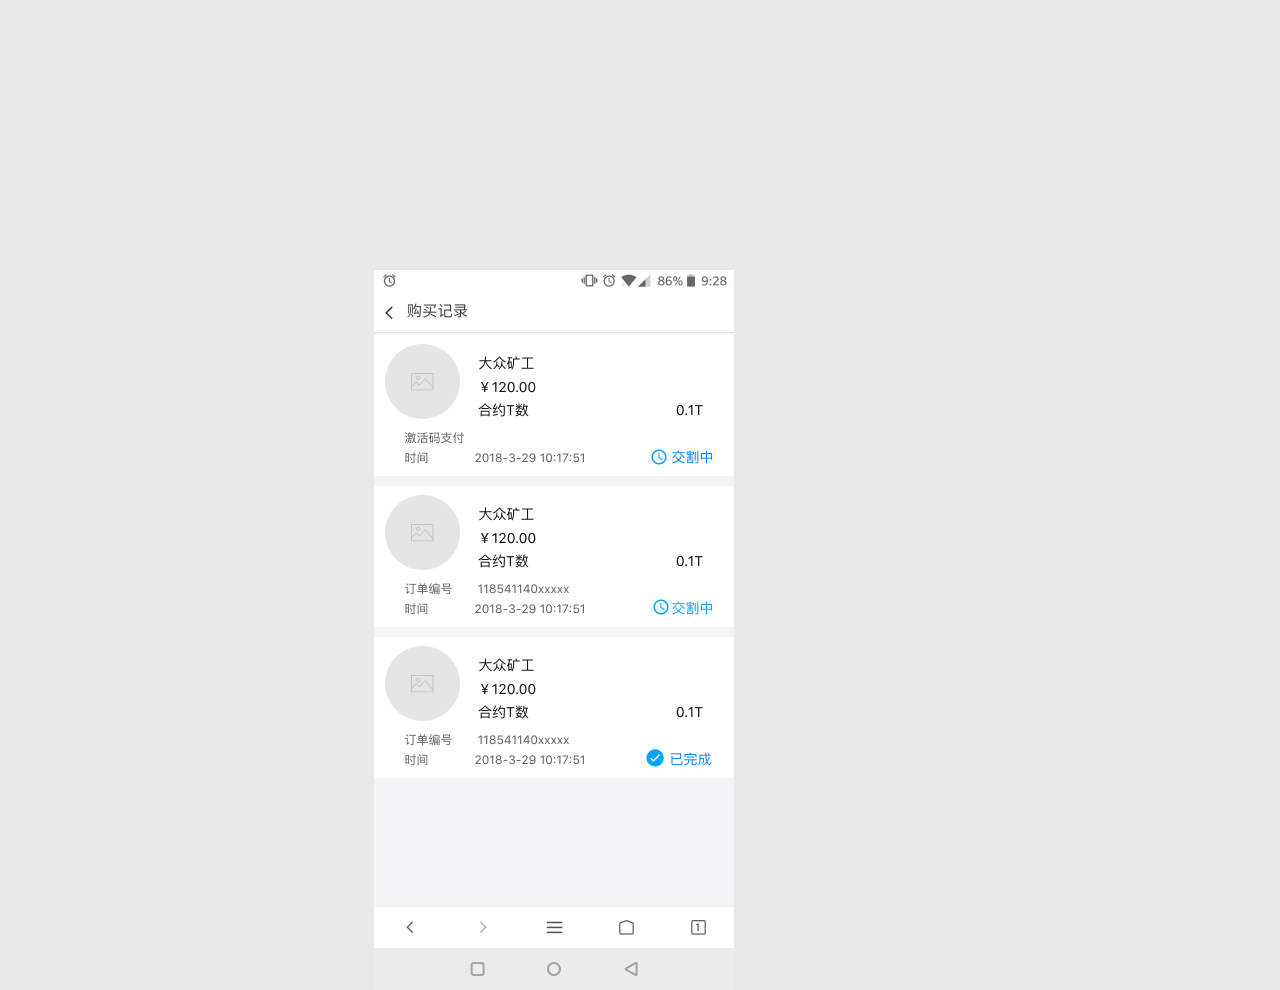
<file: 购买记录.html>
﻿<!DOCTYPE html>
<html>
  <head>
    <title>购买记录</title>
    <meta http-equiv="X-UA-Compatible" content="IE=edge"/>
    <meta http-equiv="content-type" content="text/html; charset=utf-8"/>
    <meta name="apple-mobile-web-app-capable" content="yes"/>
    <link href="resources/css/jquery-ui-themes.css" type="text/css" rel="stylesheet"/>
    <link href="resources/css/axure_rp_page.css" type="text/css" rel="stylesheet"/>
    <link href="data/styles.css" type="text/css" rel="stylesheet"/>
    <link href="files/购买记录/styles.css" type="text/css" rel="stylesheet"/>
    <script src="resources/scripts/jquery-1.7.1.min.js"></script>
    <script src="resources/scripts/jquery-ui-1.8.10.custom.min.js"></script>
    <script src="resources/scripts/axure/axQuery.js"></script>
    <script src="resources/scripts/axure/globals.js"></script>
    <script src="resources/scripts/axutils.js"></script>
    <script src="resources/scripts/axure/annotation.js"></script>
    <script src="resources/scripts/axure/axQuery.std.js"></script>
    <script src="resources/scripts/axure/doc.js"></script>
    <script src="data/document.js"></script>
    <script src="resources/scripts/messagecenter.js"></script>
    <script src="resources/scripts/axure/events.js"></script>
    <script src="resources/scripts/axure/recording.js"></script>
    <script src="resources/scripts/axure/action.js"></script>
    <script src="resources/scripts/axure/expr.js"></script>
    <script src="resources/scripts/axure/geometry.js"></script>
    <script src="resources/scripts/axure/flyout.js"></script>
    <script src="resources/scripts/axure/ie.js"></script>
    <script src="resources/scripts/axure/model.js"></script>
    <script src="resources/scripts/axure/repeater.js"></script>
    <script src="resources/scripts/axure/sto.js"></script>
    <script src="resources/scripts/axure/utils.temp.js"></script>
    <script src="resources/scripts/axure/variables.js"></script>
    <script src="resources/scripts/axure/drag.js"></script>
    <script src="resources/scripts/axure/move.js"></script>
    <script src="resources/scripts/axure/visibility.js"></script>
    <script src="resources/scripts/axure/style.js"></script>
    <script src="resources/scripts/axure/adaptive.js"></script>
    <script src="resources/scripts/axure/tree.js"></script>
    <script src="resources/scripts/axure/init.temp.js"></script>
    <script src="files/购买记录/data.js"></script>
    <script src="resources/scripts/axure/legacy.js"></script>
    <script src="resources/scripts/axure/viewer.js"></script>
    <script src="resources/scripts/axure/math.js"></script>
    <script type="text/javascript">
      $axure.utils.getTransparentGifPath = function() { return 'resources/images/transparent.gif'; };
      $axure.utils.getOtherPath = function() { return 'resources/Other.html'; };
      $axure.utils.getReloadPath = function() { return 'resources/reload.html'; };
    </script>
  </head>
  <body>
    <div id="base" class="">

      <!-- Unnamed (图片) -->
      <div id="u148" class="ax_default _图片">
        <img id="u148_img" class="img " src="images/购买记录/u148.png"/>
        <!-- Unnamed () -->
        <div id="u149" class="text" style="display: none; visibility: hidden">
          <p><span></span></p>
        </div>
      </div>
    </div>
  </body>
</html>
</file>
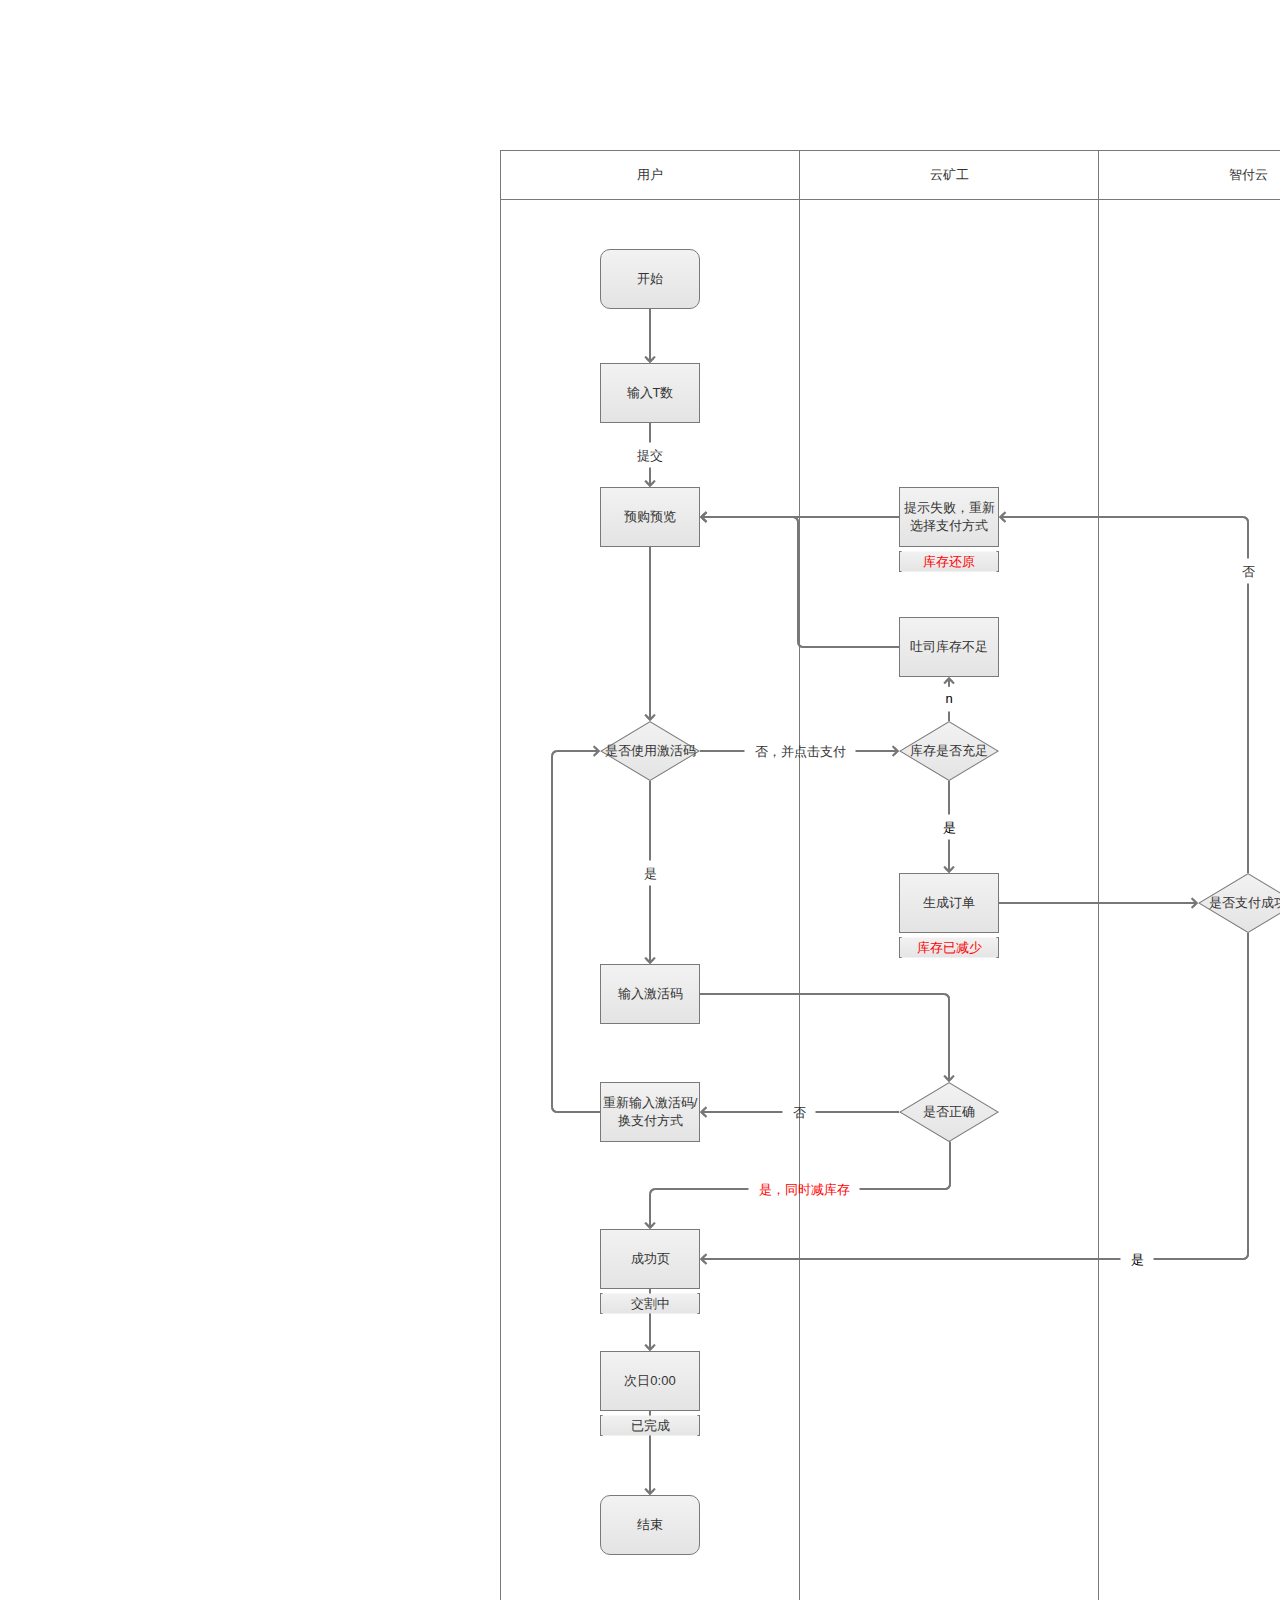
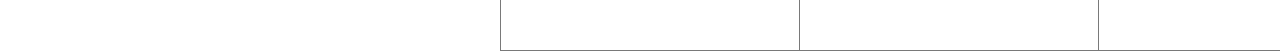
<file: resources/reload.html>
﻿<html>
	<head>
		<title></title>
	</head>
	<body>
	
	<script language="javascript">
	function getUrl() {
      var query = window.location.hash.substring(1);
      var vars = query.split("&&&");
      for (var i=0;i<vars.length;i++) {
        var url = vars[i];
        return decodeURI(url).replace("html%23","html#");
      } 
    }

    var rel = '../';
    var url = getUrl();
    if (url.indexOf(":") > 0 && url.indexOf(":") < 10) rel = '';
	self.location.href = rel + url;
	</script>
	
	</body>
</html>
</file>
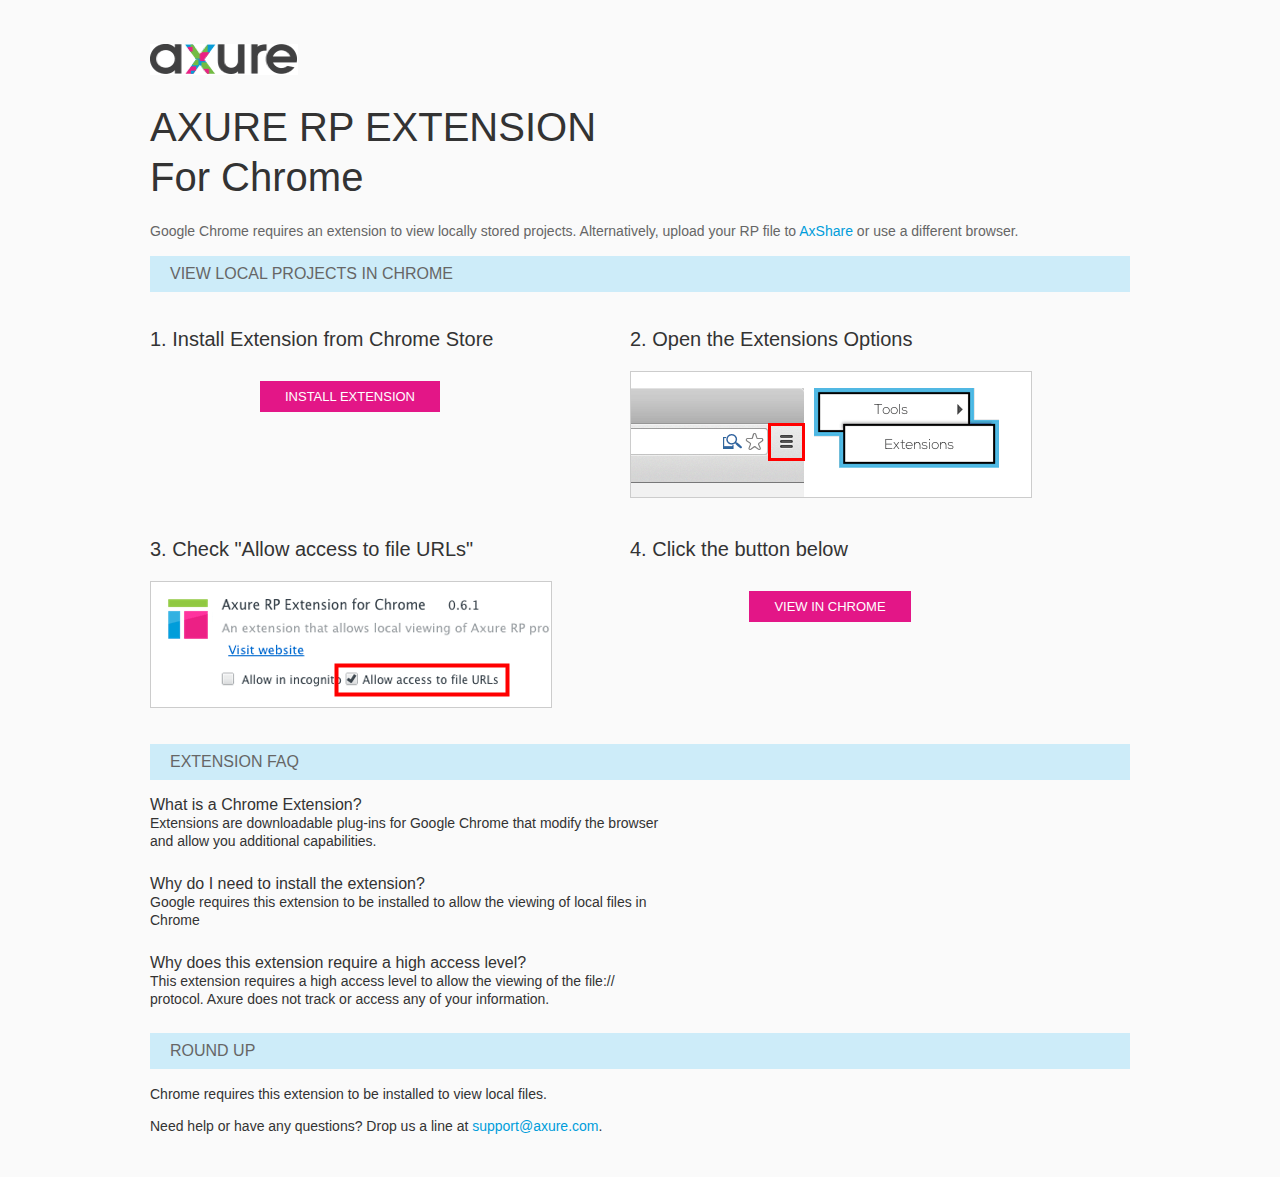
<file: resources/chrome/chrome.html>
<html>
<head>
    <title>Install the Axure RP Chrome Extension</title>
    <style type="text/css">
        *
        {
            font-family: Helvetica, Arial, sans-serif;
        }
        body
        {
            text-align: center;
            background-color: #fafafa;
        }
        p
        {
            font-size: 14px;
            line-height: 18px;
            color: #333333;
        }
        div.container
        {
            width: 980px;
            margin-left: auto;
            margin-right: auto;
            text-align: left;
        }
        a
        {
            text-decoration: none;
            color: #009dda;
        }
        .button
        {
            background: #E31687;
            font: normal 16px Arial, sans-serif;
            color: #FFFFFF;
            padding: 8px 25px 8px 25px;
            border: 0;
            display: inline-block;
            margin-top: 10px;
            text-transform: uppercase;
            font-size: 13px;
        }
        a:hover.button
        {
            opacity: .8;
        }
        div.left
        {
            width: 400px;
            float: left;
            margin-right: 80px;
        }
        div.right
        {
            width: 400px;
            float: left;
        }
        div.buttonContainer
        {
            text-align: center;
        }
        h1
        {
            font-size: 40px;
            color: #333333;
            line-height: 50px;
            margin-bottom: 20px;
            font-weight: normal;
        }
        h2
        {
            font-size: 38px;
            font-weight: normal;
            color: #08639C;
            text-align: center;
        }
        h3
        {
            font-size: 20px;
            color: #333333;
            font-weight: normal;
        }
        .heading
        {
            background-color: #cdecf9;
            height: 36px;
            line-height: 36px;
            padding-left: 20px;
            font-size: 16px;
            color: #666666;
        }
        span.faq
        {
            font-size: 16px;
            font-weight: normal;
            color: #333333;
            display: block;
        }
    </style>
</head>
<body>
    <div class="container">
        <br />
        <br />
        <img src="axure_logo.gif" alt="axure" />
        <br />
        <h1>
            AXURE RP EXTENSION<br />
            For Chrome</h1>
        <p style="font-size: 14px; color: #666666; margin-top: 10px;">
            Google Chrome requires an extension to view locally stored projects. Alternatively,
            upload your RP file to <a href="https://share.axure.com">AxShare</a> or use a different
            browser.</p>
        <h3 class="heading">
            VIEW LOCAL PROJECTS IN CHROME</h3>
        <div class="left">
            <h3>
                1. Install Extension from Chrome Store</h3>
            <div class="buttonContainer">
                <a class="button" href="https://chrome.google.com/webstore/detail/dogkpdfcklifaemcdfbildhcofnopogp"
                    target="_blank">Install Extension</a>
            </div>
        </div>
        <div class="right">
            <h3>
                2. Open the Extensions Options</h3>
            <img src="extensions_menu.gif" alt="extensions" />
        </div>
        <div style="clear: both; height: 20px;">
            &nbsp;</div>
        <div class="left">
            <h3>
                3. Check "Allow access to file URLs"</h3>
            <img src="allow_access.gif" alt="allow access" />
        </div>
        <div class="right">
            <h3>
                4. Click the button below</h3>
            <div class="buttonContainer">
                <a class="button" href="../../start.html">View in Chrome</a>
            </div>
        </div>
        <div style="clear: both; height: 20px;">
        </div>
        <h3 class="heading">
            EXTENSION FAQ</h3>
        <p>
            <span class="faq">What is a Chrome Extension?</span> Extensions are downloadable
            plug-ins for Google Chrome that modify the browser<br />
            and allow you additional capabilities.
        </p>
        <p style="margin-top: 25px;">
            <span class="faq">Why do I need to install the extension?</span> Google requires
            this extension to be installed to allow the viewing of local files in<br />
            Chrome
        </p>
        <p style="margin-top: 25px; margin-bottom: 25px;">
            <span class="faq">Why does this extension require a high access level?</span> This
            extension requires a high access level to allow the viewing of the file://<br />
            protocol. Axure does not track or access any of your information.
        </p>
        <h3 class="heading">
            ROUND UP</h3>
        <p>
            Chrome requires this extension to be installed to view local files.</p>
        <p>
            Need help or have any questions? Drop us a line at <a href="mailto:support@axure.com">
                support@axure.com</a>.
        </p>
        <div style="clear: both; height: 20px;">
        </div>
    </div>
</body>
</html>
</file>
<file: resources/css/axure_rp_page.css>
﻿/* so the window resize fires within a frame in IE7 */
html, body {
    height: 100%;
}

a {
    color: inherit;
}

p {
    margin: 0px;
    text-rendering: optimizeLegibility;
    font-feature-settings: "kern" 1;
    -webkit-font-feature-settings: "kern";
    -moz-font-feature-settings: "kern";
    -moz-font-feature-settings: "kern=1";
    font-kerning: normal;
}

iframe {
    background: #FFFFFF;
}

/* to match IE with C, FF */
input {
    padding: 1px 0px 1px 0px;
    box-sizing: border-box;
    -moz-box-sizing: border-box;
}

textarea {
    margin: 0px;
    box-sizing: border-box;
    -moz-box-sizing: border-box;
}

div.intcases {
    font-family: arial; 
    font-size: 12px;
    text-align:left; 
    border:1px solid #AAA; 
    background:#FFF none repeat scroll 0% 0%; 
    z-index:9999; 
    visibility:hidden; 
    position:absolute;
    padding: 0px;
    border-radius: 3px;
    white-space: nowrap;
}

div.intcaselink {
    cursor: pointer;
    padding: 3px 8px 3px 8px;
    margin: 5px;
    background:#EEE none repeat scroll 0% 0%; 
    border:1px solid #AAA;
    border-radius: 3px;
}

div.refpageimage {
    position: absolute;
    left: 0px;
    top: 0px;
    font-size: 0px;
    width: 16px;
    height: 16px;
    cursor: pointer;
    background-image: url(images/newwindow.gif);
    background-repeat: no-repeat;
}

div.annnoteimage {
    position: absolute;
    left: 0px;
    top: 0px;
    font-size: 0px;
    /*width: 16px;
    height: 12px;*/
    cursor: help;
    /*background-image: url(images/note.gif);*/
    /*background-repeat: no-repeat;*/
    width: 13px;
    height: 12px;
    padding-top: 1px;
    text-align: center;
    background-color: #138CDD;
    -moz-box-shadow: 1px 1px 3px #aaa;
    -webkit-box-shadow: 1px 1px 3px #aaa;
    box-shadow: 1px 1px 3px #aaa;
}

div.annnoteline {
    display: inline-block;
    width: 9px;
    height: 1px;
    border-bottom: 1px solid white;
    margin-top: 1px;
}

div.annnotelabel {
    position: absolute;
    left: 0px;
    top: 0px;
    font-family: Helvetica,Arial;
    font-size: 10px;
    /*border: 1px solid rgb(166,221,242);*/
    cursor: help;
    /*background:rgb(0,157,217) none repeat scroll 0% 0%;*/ 
    padding: 1px 3px 1px 3px;
    white-space: nowrap;
    color: white;
    
    background-color: #138CDD;
    -moz-box-shadow: 1px 1px 3px #aaa;
    -webkit-box-shadow: 1px 1px 3px #aaa;
    box-shadow: 1px 1px 3px #aaa;
}

.annotation {
    font-size: 12px;
    padding-left: 2px;
    margin-bottom: 5px;
}

.annotationName {
    /*font-size: 13px;
    font-weight: bold;
    margin-bottom: 3px;
    white-space: nowrap;*/

    font-family: 'Trebuchet MS';
    font-size: 14px;
    font-weight: bold;
    margin-bottom: 5px;
    white-space: nowrap;
}

.annotationValue {
    font-family: Arial, Helvetica, Sans-Serif;
    font-size: 12px;
    color: #4a4a4a;
    line-height: 21px;
    margin-bottom: 20px;
}

.noteLink {
    text-decoration: inherit;
    color: inherit;
}

.noteLink:hover {
    background-color: white;
}

/* this is a fix for the issue where dialogs jump around and takes the text-align from the body */
.dialogFix {
    position:absolute;
    text-align:left;
    border: 1px solid #8f949a;
}


@keyframes pulsate {
  from {
    box-shadow: 0 0 10px #15d6ba;
  }
  to {
    box-shadow: 0 0 20px #15d6ba;
  }
}

@-webkit-keyframes pulsate {
  from {
    -webkit-box-shadow: 0 0 10px #15d6ba;
    box-shadow: 0 0 10px #15d6ba;
  }
  to {
    -webkit-box-shadow: 0 0 20px #15d6ba;
    box-shadow: 0 0 20px #15d6ba;
  }
}
 
@-moz-keyframes pulsate {
  from {
    -moz-box-shadow: 0 0 10px #15d6ba;
    box-shadow: 0 0 10px #15d6ba;
  }
  to {
    -moz-box-shadow: 0 0 20px #15d6ba;
    box-shadow: 0 0 20px #15d6ba;
  }
}

.legacyPulsateBorder {
    /*border: 5px solid #15d6ba;
    margin: -5px;*/
    -moz-box-shadow: 0 0 10px 3px #15d6ba;
    box-shadow: 0 0 10px 3px #15d6ba;
}

.pulsateBorder {
  animation-name: pulsate;
  animation-timing-function: ease-in-out;
  animation-duration: 0.9s;
  animation-iteration-count: infinite;
  animation-direction: alternate;
  
  -webkit-animation-name: pulsate;
  -webkit-animation-timing-function: ease-in-out;
  -webkit-animation-duration: 0.9s;
  -webkit-animation-iteration-count: infinite;
  -webkit-animation-direction: alternate;

  -moz-animation-name: pulsate;
  -moz-animation-timing-function: ease-in-out;
  -moz-animation-duration: 0.9s;
  -moz-animation-iteration-count: infinite;
  -moz-animation-direction: alternate;
}

.ax_default_hidden, .ax_default_unplaced{
    display: none;
    visibility: hidden;
}

.widgetNoteSelected {
    -moz-box-shadow: 0 0 10px 3px #138CDD;
    box-shadow: 0 0 10px 3px #138CDD;
    /*-moz-box-shadow: 0 0 20px #3915d6;
    box-shadow: 0 0 20px #3915d6;*/
    /*border: 3px solid #3915d6;*/
    /*margin: -3px;*/
}


.singleImg {
    display: none;
    visibility: hidden;
}
</file>
<file: data/styles.css>
﻿.ax_default {
  font-family:'Arial Normal', 'Arial';
  font-weight:400;
  font-style:normal;
  font-size:13px;
  color:#333333;
  text-align:center;
  line-height:normal;
}
.box_1 {
}
._图片 {
}
._一级标题 {
  font-family:'Arial Normal', 'Arial';
  font-weight:bold;
  font-style:normal;
  font-size:32px;
  text-align:left;
}
._二级标题 {
  font-family:'Arial Normal', 'Arial';
  font-weight:bold;
  font-style:normal;
  font-size:24px;
  text-align:left;
}
._三级标题 {
  font-family:'Arial Normal', 'Arial';
  font-weight:bold;
  font-style:normal;
  font-size:18px;
  text-align:left;
}
._四级标题 {
  font-family:'Arial Normal', 'Arial';
  font-weight:bold;
  font-style:normal;
  font-size:14px;
  text-align:left;
}
._五级标题 {
  font-family:'Arial Normal', 'Arial';
  font-weight:bold;
  font-style:normal;
  text-align:left;
}
._六级标题 {
  font-family:'Arial Normal', 'Arial';
  font-weight:bold;
  font-style:normal;
  font-size:10px;
  text-align:left;
}
.label {
  font-size:14px;
  text-align:left;
}
._文本段落 {
  text-align:left;
}
._流程形状 {
}
._连接线 {
  font-family:'Arial Normal', 'Arial';
  font-weight:400;
  font-style:normal;
  font-size:13px;
  color:#333333;
  text-align:center;
  line-height:normal;
}
.flow_shape {
}
._图片1 {
  color:#000000;
}
</file>
<file: files/index/styles.css>
﻿body {
  margin:0px;
  background-image:none;
  position:static;
  left:auto;
  width:1398px;
  margin-left:0;
  margin-right:0;
  text-align:left;
}
#base {
  position:absolute;
  z-index:0;
}
#u0_div {
  position:absolute;
  left:0px;
  top:0px;
  width:300px;
  height:1452px;
  background:inherit;
  background-color:rgba(255, 255, 255, 1);
  box-sizing:border-box;
  border-width:1px;
  border-style:solid;
  border-color:rgba(121, 121, 121, 1);
  border-radius:0px;
  -moz-box-shadow:none;
  -webkit-box-shadow:none;
  box-shadow:none;
}
#u0 {
  position:absolute;
  left:500px;
  top:199px;
  width:300px;
  height:1452px;
}
#u1 {
  position:absolute;
  left:2px;
  top:718px;
  width:296px;
  visibility:hidden;
  word-wrap:break-word;
}
#u2_div {
  position:absolute;
  left:0px;
  top:0px;
  width:100px;
  height:60px;
  background:-webkit-linear-gradient(270deg, rgba(255, 255, 255, 1) 0%, rgba(242, 242, 242, 1) 0%, rgba(228, 228, 228, 1) 100%, rgba(255, 255, 255, 1) 100%);
  background:-moz-linear-gradient(180deg, rgba(255, 255, 255, 1) 0%, rgba(242, 242, 242, 1) 0%, rgba(228, 228, 228, 1) 100%, rgba(255, 255, 255, 1) 100%);
  background:linear-gradient(180deg, rgba(255, 255, 255, 1) 0%, rgba(242, 242, 242, 1) 0%, rgba(228, 228, 228, 1) 100%, rgba(255, 255, 255, 1) 100%);
  box-sizing:border-box;
  border-width:1px;
  border-style:solid;
  border-color:rgba(121, 121, 121, 1);
  border-radius:10px;
  -moz-box-shadow:none;
  -webkit-box-shadow:none;
  box-shadow:none;
}
#u2 {
  position:absolute;
  left:600px;
  top:249px;
  width:100px;
  height:60px;
}
#u3 {
  position:absolute;
  left:2px;
  top:22px;
  width:96px;
  word-wrap:break-word;
}
#u4_div {
  position:absolute;
  left:0px;
  top:0px;
  width:100px;
  height:60px;
  background:-webkit-linear-gradient(270deg, rgba(255, 255, 255, 1) 0%, rgba(242, 242, 242, 1) 0%, rgba(228, 228, 228, 1) 100%, rgba(255, 255, 255, 1) 100%);
  background:-moz-linear-gradient(180deg, rgba(255, 255, 255, 1) 0%, rgba(242, 242, 242, 1) 0%, rgba(228, 228, 228, 1) 100%, rgba(255, 255, 255, 1) 100%);
  background:linear-gradient(180deg, rgba(255, 255, 255, 1) 0%, rgba(242, 242, 242, 1) 0%, rgba(228, 228, 228, 1) 100%, rgba(255, 255, 255, 1) 100%);
  box-sizing:border-box;
  border-width:1px;
  border-style:solid;
  border-color:rgba(121, 121, 121, 1);
  border-radius:0px;
  -moz-box-shadow:none;
  -webkit-box-shadow:none;
  box-shadow:none;
}
#u4 {
  position:absolute;
  left:600px;
  top:363px;
  width:100px;
  height:60px;
}
#u5 {
  position:absolute;
  left:2px;
  top:22px;
  width:96px;
  word-wrap:break-word;
}
#u6_div {
  position:absolute;
  left:0px;
  top:0px;
  width:100px;
  height:60px;
  background:-webkit-linear-gradient(270deg, rgba(255, 255, 255, 1) 0%, rgba(242, 242, 242, 1) 0%, rgba(228, 228, 228, 1) 100%, rgba(255, 255, 255, 1) 100%);
  background:-moz-linear-gradient(180deg, rgba(255, 255, 255, 1) 0%, rgba(242, 242, 242, 1) 0%, rgba(228, 228, 228, 1) 100%, rgba(255, 255, 255, 1) 100%);
  background:linear-gradient(180deg, rgba(255, 255, 255, 1) 0%, rgba(242, 242, 242, 1) 0%, rgba(228, 228, 228, 1) 100%, rgba(255, 255, 255, 1) 100%);
  box-sizing:border-box;
  border-width:1px;
  border-style:solid;
  border-color:rgba(121, 121, 121, 1);
  border-radius:0px;
  -moz-box-shadow:none;
  -webkit-box-shadow:none;
  box-shadow:none;
}
#u6 {
  position:absolute;
  left:600px;
  top:487px;
  width:100px;
  height:60px;
}
#u7 {
  position:absolute;
  left:2px;
  top:22px;
  width:96px;
  word-wrap:break-word;
}
#u8_img {
  position:absolute;
  left:0px;
  top:0px;
  width:100px;
  height:60px;
}
#u8 {
  position:absolute;
  left:600px;
  top:721px;
  width:100px;
  height:60px;
}
#u9 {
  position:absolute;
  left:2px;
  top:22px;
  width:96px;
  word-wrap:break-word;
}
#u10_div {
  position:absolute;
  left:0px;
  top:0px;
  width:100px;
  height:60px;
  background:-webkit-linear-gradient(270deg, rgba(255, 255, 255, 1) 0%, rgba(242, 242, 242, 1) 0%, rgba(228, 228, 228, 1) 100%, rgba(255, 255, 255, 1) 100%);
  background:-moz-linear-gradient(180deg, rgba(255, 255, 255, 1) 0%, rgba(242, 242, 242, 1) 0%, rgba(228, 228, 228, 1) 100%, rgba(255, 255, 255, 1) 100%);
  background:linear-gradient(180deg, rgba(255, 255, 255, 1) 0%, rgba(242, 242, 242, 1) 0%, rgba(228, 228, 228, 1) 100%, rgba(255, 255, 255, 1) 100%);
  box-sizing:border-box;
  border-width:1px;
  border-style:solid;
  border-color:rgba(121, 121, 121, 1);
  border-radius:0px;
  -moz-box-shadow:none;
  -webkit-box-shadow:none;
  box-shadow:none;
}
#u10 {
  position:absolute;
  left:600px;
  top:964px;
  width:100px;
  height:60px;
}
#u11 {
  position:absolute;
  left:2px;
  top:22px;
  width:96px;
  word-wrap:break-word;
}
#u12_div {
  position:absolute;
  left:0px;
  top:0px;
  width:300px;
  height:50px;
  background:inherit;
  background-color:rgba(255, 255, 255, 1);
  box-sizing:border-box;
  border-width:1px;
  border-style:solid;
  border-color:rgba(121, 121, 121, 1);
  border-radius:0px;
  -moz-box-shadow:none;
  -webkit-box-shadow:none;
  box-shadow:none;
}
#u12 {
  position:absolute;
  left:500px;
  top:150px;
  width:300px;
  height:50px;
}
#u13 {
  position:absolute;
  left:2px;
  top:17px;
  width:296px;
  word-wrap:break-word;
}
#u14_div {
  position:absolute;
  left:0px;
  top:0px;
  width:300px;
  height:50px;
  background:inherit;
  background-color:rgba(255, 255, 255, 1);
  box-sizing:border-box;
  border-width:1px;
  border-style:solid;
  border-color:rgba(121, 121, 121, 1);
  border-radius:0px;
  -moz-box-shadow:none;
  -webkit-box-shadow:none;
  box-shadow:none;
}
#u14 {
  position:absolute;
  left:799px;
  top:150px;
  width:300px;
  height:50px;
}
#u15 {
  position:absolute;
  left:2px;
  top:17px;
  width:296px;
  word-wrap:break-word;
}
#u16_div {
  position:absolute;
  left:0px;
  top:0px;
  width:300px;
  height:1452px;
  background:inherit;
  background-color:rgba(255, 255, 255, 1);
  box-sizing:border-box;
  border-width:1px;
  border-style:solid;
  border-color:rgba(121, 121, 121, 1);
  border-radius:0px;
  -moz-box-shadow:none;
  -webkit-box-shadow:none;
  box-shadow:none;
}
#u16 {
  position:absolute;
  left:799px;
  top:199px;
  width:300px;
  height:1452px;
}
#u17 {
  position:absolute;
  left:2px;
  top:718px;
  width:296px;
  visibility:hidden;
  word-wrap:break-word;
}
#u18_div {
  position:absolute;
  left:0px;
  top:0px;
  width:300px;
  height:50px;
  background:inherit;
  background-color:rgba(255, 255, 255, 1);
  box-sizing:border-box;
  border-width:1px;
  border-style:solid;
  border-color:rgba(121, 121, 121, 1);
  border-radius:0px;
  -moz-box-shadow:none;
  -webkit-box-shadow:none;
  box-shadow:none;
}
#u18 {
  position:absolute;
  left:1098px;
  top:150px;
  width:300px;
  height:50px;
}
#u19 {
  position:absolute;
  left:2px;
  top:17px;
  width:296px;
  word-wrap:break-word;
}
#u20_div {
  position:absolute;
  left:0px;
  top:0px;
  width:300px;
  height:1452px;
  background:inherit;
  background-color:rgba(255, 255, 255, 1);
  box-sizing:border-box;
  border-width:1px;
  border-style:solid;
  border-color:rgba(121, 121, 121, 1);
  border-radius:0px;
  -moz-box-shadow:none;
  -webkit-box-shadow:none;
  box-shadow:none;
}
#u20 {
  position:absolute;
  left:1098px;
  top:199px;
  width:300px;
  height:1452px;
}
#u21 {
  position:absolute;
  left:2px;
  top:718px;
  width:296px;
  visibility:hidden;
  word-wrap:break-word;
}
#u22 {
  position:absolute;
  left:650px;
  top:423px;
  width:0px;
  height:0px;
}
#u22_seg0 {
  position:absolute;
  left:-4px;
  top:0px;
  width:8px;
  height:68px;
}
#u22_seg1 {
  position:absolute;
  left:-10px;
  top:51px;
  width:20px;
  height:20px;
}
#u23 {
  position:absolute;
  left:-50px;
  top:24px;
  width:100px;
  word-wrap:break-word;
}
#u24_div {
  position:absolute;
  left:0px;
  top:0px;
  width:100px;
  height:60px;
  background:-webkit-linear-gradient(270deg, rgba(255, 255, 255, 1) 0%, rgba(242, 242, 242, 1) 0%, rgba(228, 228, 228, 1) 100%, rgba(255, 255, 255, 1) 100%);
  background:-moz-linear-gradient(180deg, rgba(255, 255, 255, 1) 0%, rgba(242, 242, 242, 1) 0%, rgba(228, 228, 228, 1) 100%, rgba(255, 255, 255, 1) 100%);
  background:linear-gradient(180deg, rgba(255, 255, 255, 1) 0%, rgba(242, 242, 242, 1) 0%, rgba(228, 228, 228, 1) 100%, rgba(255, 255, 255, 1) 100%);
  box-sizing:border-box;
  border-width:1px;
  border-style:solid;
  border-color:rgba(121, 121, 121, 1);
  border-radius:0px;
  -moz-box-shadow:none;
  -webkit-box-shadow:none;
  box-shadow:none;
}
#u24 {
  position:absolute;
  left:600px;
  top:1082px;
  width:100px;
  height:60px;
}
#u25 {
  position:absolute;
  left:2px;
  top:14px;
  width:96px;
  word-wrap:break-word;
}
#u26_img {
  position:absolute;
  left:0px;
  top:0px;
  width:100px;
  height:60px;
}
#u26 {
  position:absolute;
  left:899px;
  top:1082px;
  width:100px;
  height:60px;
}
#u27 {
  position:absolute;
  left:2px;
  top:22px;
  width:96px;
  word-wrap:break-word;
}
#u28 {
  position:absolute;
  left:650px;
  top:547px;
  width:0px;
  height:0px;
}
#u28_seg0 {
  position:absolute;
  left:-4px;
  top:0px;
  width:8px;
  height:178px;
}
#u28_seg1 {
  position:absolute;
  left:-10px;
  top:161px;
  width:20px;
  height:20px;
}
#u29 {
  position:absolute;
  left:-50px;
  top:79px;
  width:100px;
  visibility:hidden;
  word-wrap:break-word;
}
#u30 {
  position:absolute;
  left:650px;
  top:781px;
  width:0px;
  height:0px;
}
#u30_seg0 {
  position:absolute;
  left:-4px;
  top:0px;
  width:8px;
  height:187px;
}
#u30_seg1 {
  position:absolute;
  left:-10px;
  top:170px;
  width:20px;
  height:20px;
}
#u31 {
  position:absolute;
  left:-50px;
  top:84px;
  width:100px;
  word-wrap:break-word;
}
#u32 {
  position:absolute;
  left:700px;
  top:994px;
  width:0px;
  height:0px;
}
#u32_seg0 {
  position:absolute;
  left:0px;
  top:-4px;
  width:253px;
  height:8px;
}
#u32_seg1 {
  position:absolute;
  left:245px;
  top:-4px;
  width:8px;
  height:92px;
}
#u32_seg2 {
  position:absolute;
  left:239px;
  top:75px;
  width:20px;
  height:20px;
}
#u33 {
  position:absolute;
  left:118px;
  top:-8px;
  width:100px;
  visibility:hidden;
  word-wrap:break-word;
}
#u34 {
  position:absolute;
  left:650px;
  top:309px;
  width:0px;
  height:0px;
}
#u34_seg0 {
  position:absolute;
  left:-4px;
  top:0px;
  width:8px;
  height:58px;
}
#u34_seg1 {
  position:absolute;
  left:-10px;
  top:41px;
  width:20px;
  height:20px;
}
#u35 {
  position:absolute;
  left:-50px;
  top:19px;
  width:100px;
  visibility:hidden;
  word-wrap:break-word;
}
#u36_img {
  position:absolute;
  left:0px;
  top:0px;
  width:100px;
  height:60px;
}
#u36 {
  position:absolute;
  left:1198px;
  top:873px;
  width:100px;
  height:60px;
}
#u37 {
  position:absolute;
  left:2px;
  top:22px;
  width:96px;
  word-wrap:break-word;
}
#u38 {
  position:absolute;
  left:700px;
  top:751px;
  width:0px;
  height:0px;
}
#u38_seg0 {
  position:absolute;
  left:0px;
  top:-4px;
  width:203px;
  height:8px;
}
#u38_seg1 {
  position:absolute;
  left:186px;
  top:-10px;
  width:20px;
  height:20px;
}
#u39 {
  position:absolute;
  left:50px;
  top:-8px;
  width:100px;
  word-wrap:break-word;
}
#u40_div {
  position:absolute;
  left:0px;
  top:0px;
  width:100px;
  height:60px;
  background:-webkit-linear-gradient(270deg, rgba(255, 255, 255, 1) 0%, rgba(242, 242, 242, 1) 0%, rgba(228, 228, 228, 1) 100%, rgba(255, 255, 255, 1) 100%);
  background:-moz-linear-gradient(180deg, rgba(255, 255, 255, 1) 0%, rgba(242, 242, 242, 1) 0%, rgba(228, 228, 228, 1) 100%, rgba(255, 255, 255, 1) 100%);
  background:linear-gradient(180deg, rgba(255, 255, 255, 1) 0%, rgba(242, 242, 242, 1) 0%, rgba(228, 228, 228, 1) 100%, rgba(255, 255, 255, 1) 100%);
  box-sizing:border-box;
  border-width:1px;
  border-style:solid;
  border-color:rgba(121, 121, 121, 1);
  border-radius:0px;
  -moz-box-shadow:none;
  -webkit-box-shadow:none;
  box-shadow:none;
}
#u40 {
  position:absolute;
  left:899px;
  top:873px;
  width:100px;
  height:60px;
}
#u41 {
  position:absolute;
  left:2px;
  top:22px;
  width:96px;
  word-wrap:break-word;
}
#u42 {
  position:absolute;
  left:999px;
  top:903px;
  width:0px;
  height:0px;
}
#u42_seg0 {
  position:absolute;
  left:0px;
  top:-4px;
  width:203px;
  height:8px;
}
#u42_seg1 {
  position:absolute;
  left:186px;
  top:-10px;
  width:20px;
  height:20px;
}
#u43 {
  position:absolute;
  left:50px;
  top:-8px;
  width:100px;
  visibility:hidden;
  word-wrap:break-word;
}
#u44 {
  position:absolute;
  left:1248px;
  top:873px;
  width:0px;
  height:0px;
}
#u44_seg0 {
  position:absolute;
  left:-4px;
  top:-360px;
  width:8px;
  height:360px;
}
#u44_seg1 {
  position:absolute;
  left:-249px;
  top:-360px;
  width:253px;
  height:8px;
}
#u44_seg2 {
  position:absolute;
  left:-256px;
  top:-366px;
  width:20px;
  height:20px;
}
#u45 {
  position:absolute;
  left:-50px;
  top:-310px;
  width:100px;
  word-wrap:break-word;
}
#u46_div {
  position:absolute;
  left:0px;
  top:0px;
  width:100px;
  height:60px;
  background:-webkit-linear-gradient(270deg, rgba(255, 255, 255, 1) 0%, rgba(242, 242, 242, 1) 0%, rgba(228, 228, 228, 1) 100%, rgba(255, 255, 255, 1) 100%);
  background:-moz-linear-gradient(180deg, rgba(255, 255, 255, 1) 0%, rgba(242, 242, 242, 1) 0%, rgba(228, 228, 228, 1) 100%, rgba(255, 255, 255, 1) 100%);
  background:linear-gradient(180deg, rgba(255, 255, 255, 1) 0%, rgba(242, 242, 242, 1) 0%, rgba(228, 228, 228, 1) 100%, rgba(255, 255, 255, 1) 100%);
  box-sizing:border-box;
  border-width:1px;
  border-style:solid;
  border-color:rgba(121, 121, 121, 1);
  border-radius:0px;
  -moz-box-shadow:none;
  -webkit-box-shadow:none;
  box-shadow:none;
}
#u46 {
  position:absolute;
  left:899px;
  top:487px;
  width:100px;
  height:60px;
}
#u47 {
  position:absolute;
  left:2px;
  top:14px;
  width:96px;
  word-wrap:break-word;
}
#u48 {
  position:absolute;
  left:899px;
  top:517px;
  width:0px;
  height:0px;
}
#u48_seg0 {
  position:absolute;
  left:-199px;
  top:-4px;
  width:203px;
  height:8px;
}
#u48_seg1 {
  position:absolute;
  left:-206px;
  top:-10px;
  width:20px;
  height:20px;
}
#u49 {
  position:absolute;
  left:-150px;
  top:-8px;
  width:100px;
  visibility:hidden;
  word-wrap:break-word;
}
#u50 {
  position:absolute;
  left:600px;
  top:1112px;
  width:0px;
  height:0px;
}
#u50_seg0 {
  position:absolute;
  left:-52px;
  top:-4px;
  width:52px;
  height:8px;
}
#u50_seg1 {
  position:absolute;
  left:-52px;
  top:-365px;
  width:8px;
  height:369px;
}
#u50_seg2 {
  position:absolute;
  left:-52px;
  top:-365px;
  width:52px;
  height:8px;
}
#u50_seg3 {
  position:absolute;
  left:-13px;
  top:-371px;
  width:20px;
  height:20px;
}
#u51 {
  position:absolute;
  left:-98px;
  top:-188px;
  width:100px;
  visibility:hidden;
  word-wrap:break-word;
}
#u52_div {
  position:absolute;
  left:0px;
  top:0px;
  width:100px;
  height:60px;
  background:-webkit-linear-gradient(270deg, rgba(255, 255, 255, 1) 0%, rgba(242, 242, 242, 1) 0%, rgba(228, 228, 228, 1) 100%, rgba(255, 255, 255, 1) 100%);
  background:-moz-linear-gradient(180deg, rgba(255, 255, 255, 1) 0%, rgba(242, 242, 242, 1) 0%, rgba(228, 228, 228, 1) 100%, rgba(255, 255, 255, 1) 100%);
  background:linear-gradient(180deg, rgba(255, 255, 255, 1) 0%, rgba(242, 242, 242, 1) 0%, rgba(228, 228, 228, 1) 100%, rgba(255, 255, 255, 1) 100%);
  box-sizing:border-box;
  border-width:1px;
  border-style:solid;
  border-color:rgba(121, 121, 121, 1);
  border-radius:0px;
  -moz-box-shadow:none;
  -webkit-box-shadow:none;
  box-shadow:none;
}
#u52 {
  position:absolute;
  left:600px;
  top:1229px;
  width:100px;
  height:60px;
}
#u53 {
  position:absolute;
  left:2px;
  top:22px;
  width:96px;
  word-wrap:break-word;
}
#u54 {
  position:absolute;
  left:949px;
  top:1142px;
  width:0px;
  height:0px;
  color:#FF0000;
}
#u54_seg0 {
  position:absolute;
  left:0px;
  top:-4px;
  width:5px;
  height:8px;
}
#u54_seg1 {
  position:absolute;
  left:-3px;
  top:-4px;
  width:8px;
  height:55px;
}
#u54_seg2 {
  position:absolute;
  left:-303px;
  top:43px;
  width:308px;
  height:8px;
}
#u54_seg3 {
  position:absolute;
  left:-303px;
  top:43px;
  width:8px;
  height:44px;
}
#u54_seg4 {
  position:absolute;
  left:-309px;
  top:74px;
  width:20px;
  height:20px;
}
#u55 {
  position:absolute;
  left:-195px;
  top:39px;
  width:100px;
  word-wrap:break-word;
}
#u56_div {
  position:absolute;
  left:0px;
  top:0px;
  width:100px;
  height:60px;
  background:-webkit-linear-gradient(270deg, rgba(255, 255, 255, 1) 0%, rgba(242, 242, 242, 1) 0%, rgba(228, 228, 228, 1) 100%, rgba(255, 255, 255, 1) 100%);
  background:-moz-linear-gradient(180deg, rgba(255, 255, 255, 1) 0%, rgba(242, 242, 242, 1) 0%, rgba(228, 228, 228, 1) 100%, rgba(255, 255, 255, 1) 100%);
  background:linear-gradient(180deg, rgba(255, 255, 255, 1) 0%, rgba(242, 242, 242, 1) 0%, rgba(228, 228, 228, 1) 100%, rgba(255, 255, 255, 1) 100%);
  box-sizing:border-box;
  border-width:1px;
  border-style:solid;
  border-color:rgba(121, 121, 121, 1);
  border-radius:10px;
  -moz-box-shadow:none;
  -webkit-box-shadow:none;
  box-shadow:none;
}
#u56 {
  position:absolute;
  left:600px;
  top:1495px;
  width:100px;
  height:60px;
}
#u57 {
  position:absolute;
  left:2px;
  top:22px;
  width:96px;
  word-wrap:break-word;
}
#u58_img {
  position:absolute;
  left:0px;
  top:0px;
  width:101px;
  height:22px;
}
#u58 {
  position:absolute;
  left:899px;
  top:937px;
  width:100px;
  height:21px;
  color:#FF0000;
}
#u59 {
  position:absolute;
  left:2px;
  top:2px;
  width:96px;
  word-wrap:break-word;
}
#u60_img {
  position:absolute;
  left:0px;
  top:0px;
  width:101px;
  height:22px;
}
#u60 {
  position:absolute;
  left:899px;
  top:551px;
  width:100px;
  height:21px;
  color:#FF0000;
}
#u61 {
  position:absolute;
  left:2px;
  top:2px;
  width:96px;
  word-wrap:break-word;
}
#u62 {
  position:absolute;
  left:899px;
  top:1112px;
  width:0px;
  height:0px;
}
#u62_seg0 {
  position:absolute;
  left:-199px;
  top:-4px;
  width:203px;
  height:8px;
}
#u62_seg1 {
  position:absolute;
  left:-206px;
  top:-10px;
  width:20px;
  height:20px;
}
#u63 {
  position:absolute;
  left:-150px;
  top:-8px;
  width:100px;
  word-wrap:break-word;
}
#u64_div {
  position:absolute;
  left:0px;
  top:0px;
  width:100px;
  height:60px;
  background:-webkit-linear-gradient(270deg, rgba(255, 255, 255, 1) 0%, rgba(242, 242, 242, 1) 0%, rgba(228, 228, 228, 1) 100%, rgba(255, 255, 255, 1) 100%);
  background:-moz-linear-gradient(180deg, rgba(255, 255, 255, 1) 0%, rgba(242, 242, 242, 1) 0%, rgba(228, 228, 228, 1) 100%, rgba(255, 255, 255, 1) 100%);
  background:linear-gradient(180deg, rgba(255, 255, 255, 1) 0%, rgba(242, 242, 242, 1) 0%, rgba(228, 228, 228, 1) 100%, rgba(255, 255, 255, 1) 100%);
  box-sizing:border-box;
  border-width:1px;
  border-style:solid;
  border-color:rgba(121, 121, 121, 1);
  border-radius:0px;
  -moz-box-shadow:none;
  -webkit-box-shadow:none;
  box-shadow:none;
}
#u64 {
  position:absolute;
  left:600px;
  top:1351px;
  width:100px;
  height:60px;
}
#u65 {
  position:absolute;
  left:2px;
  top:22px;
  width:96px;
  word-wrap:break-word;
}
#u66 {
  position:absolute;
  left:650px;
  top:1289px;
  width:0px;
  height:0px;
  color:#FF0000;
}
#u66_seg0 {
  position:absolute;
  left:-4px;
  top:0px;
  width:8px;
  height:66px;
}
#u66_seg1 {
  position:absolute;
  left:-10px;
  top:49px;
  width:20px;
  height:20px;
}
#u67 {
  position:absolute;
  left:-50px;
  top:23px;
  width:100px;
  visibility:hidden;
  word-wrap:break-word;
}
#u68_img {
  position:absolute;
  left:0px;
  top:0px;
  width:101px;
  height:22px;
}
#u68 {
  position:absolute;
  left:600px;
  top:1293px;
  width:100px;
  height:21px;
}
#u69 {
  position:absolute;
  left:2px;
  top:2px;
  width:96px;
  word-wrap:break-word;
}
#u70 {
  position:absolute;
  left:650px;
  top:1411px;
  width:0px;
  height:0px;
  color:#FF0000;
}
#u70_seg0 {
  position:absolute;
  left:-4px;
  top:0px;
  width:8px;
  height:88px;
}
#u70_seg1 {
  position:absolute;
  left:-10px;
  top:71px;
  width:20px;
  height:20px;
}
#u71 {
  position:absolute;
  left:-50px;
  top:34px;
  width:100px;
  visibility:hidden;
  word-wrap:break-word;
}
#u72_img {
  position:absolute;
  left:0px;
  top:0px;
  width:101px;
  height:22px;
}
#u72 {
  position:absolute;
  left:600px;
  top:1415px;
  width:100px;
  height:21px;
}
#u73 {
  position:absolute;
  left:2px;
  top:2px;
  width:96px;
  word-wrap:break-word;
}
#u74_img {
  position:absolute;
  left:0px;
  top:0px;
  width:100px;
  height:60px;
}
#u74 {
  position:absolute;
  left:899px;
  top:721px;
  width:100px;
  height:60px;
}
#u75 {
  position:absolute;
  left:2px;
  top:22px;
  width:96px;
  word-wrap:break-word;
}
#u76 {
  position:absolute;
  left:949px;
  top:781px;
  width:0px;
  height:0px;
  color:#000000;
}
#u76_seg0 {
  position:absolute;
  left:-4px;
  top:0px;
  width:8px;
  height:96px;
}
#u76_seg1 {
  position:absolute;
  left:-10px;
  top:79px;
  width:20px;
  height:20px;
}
#u77 {
  position:absolute;
  left:-50px;
  top:38px;
  width:100px;
  word-wrap:break-word;
}
#u78_div {
  position:absolute;
  left:0px;
  top:0px;
  width:100px;
  height:60px;
  background:-webkit-linear-gradient(270deg, rgba(255, 255, 255, 1) 0%, rgba(242, 242, 242, 1) 0%, rgba(228, 228, 228, 1) 100%, rgba(255, 255, 255, 1) 100%);
  background:-moz-linear-gradient(180deg, rgba(255, 255, 255, 1) 0%, rgba(242, 242, 242, 1) 0%, rgba(228, 228, 228, 1) 100%, rgba(255, 255, 255, 1) 100%);
  background:linear-gradient(180deg, rgba(255, 255, 255, 1) 0%, rgba(242, 242, 242, 1) 0%, rgba(228, 228, 228, 1) 100%, rgba(255, 255, 255, 1) 100%);
  box-sizing:border-box;
  border-width:1px;
  border-style:solid;
  border-color:rgba(121, 121, 121, 1);
  border-radius:0px;
  -moz-box-shadow:none;
  -webkit-box-shadow:none;
  box-shadow:none;
}
#u78 {
  position:absolute;
  left:899px;
  top:617px;
  width:100px;
  height:60px;
}
#u79 {
  position:absolute;
  left:2px;
  top:22px;
  width:96px;
  word-wrap:break-word;
}
#u80 {
  position:absolute;
  left:949px;
  top:721px;
  width:0px;
  height:0px;
  color:#000000;
}
#u80_seg0 {
  position:absolute;
  left:-4px;
  top:-44px;
  width:8px;
  height:48px;
}
#u80_seg1 {
  position:absolute;
  left:-10px;
  top:-51px;
  width:20px;
  height:20px;
}
#u81 {
  position:absolute;
  left:-50px;
  top:-30px;
  width:100px;
  word-wrap:break-word;
}
#u82 {
  position:absolute;
  left:1248px;
  top:933px;
  width:0px;
  height:0px;
  color:#000000;
}
#u82_seg0 {
  position:absolute;
  left:-4px;
  top:0px;
  width:8px;
  height:330px;
}
#u82_seg1 {
  position:absolute;
  left:-548px;
  top:322px;
  width:552px;
  height:8px;
}
#u82_seg2 {
  position:absolute;
  left:-555px;
  top:316px;
  width:20px;
  height:20px;
}
#u83 {
  position:absolute;
  left:-161px;
  top:318px;
  width:100px;
  word-wrap:break-word;
}
#u84 {
  position:absolute;
  left:899px;
  top:647px;
  width:0px;
  height:0px;
  color:#000000;
}
#u84_seg0 {
  position:absolute;
  left:-105px;
  top:-4px;
  width:105px;
  height:8px;
}
#u84_seg1 {
  position:absolute;
  left:-105px;
  top:-134px;
  width:8px;
  height:138px;
}
#u84_seg2 {
  position:absolute;
  left:-199px;
  top:-134px;
  width:102px;
  height:8px;
}
#u84_seg3 {
  position:absolute;
  left:-206px;
  top:-140px;
  width:20px;
  height:20px;
}
#u85 {
  position:absolute;
  left:-151px;
  top:-72px;
  width:100px;
  visibility:hidden;
  word-wrap:break-word;
}
</file>
<file: resources/css/default.css>
﻿body {
  font-family : Arial, Helvetica, Sans-Serif;
  background-color: #8f949a;
  overflow:hidden;
}
a {
  cursor: pointer;
}

input[type="radio"], input[type="checkbox"] {
    margin: 0px 9px 0px 0px;
    vertical-align: bottom;
}

input {
    -webkit-box-sizing: border-box;
    -moz-box-sizing: border-box;
    box-sizing: border-box;
}

#maximizePanelContainer {
  font-size: 4px;
  position:absolute;
  left: 0px;
  top: 0px;
  width: 55px;
  height: 20px;
  overflow: visible;
  z-index: 1000;
}
#maximizePanelOver {
    position: absolute;
    left: 0px;
    top: 0px;
    width: 55px;
    height: 20px;
}
.maximizePanel {
    position: absolute;
    left: 0px;
    top: 0px;
    width: 55px;
    height: 20px;
    background: #a2a2a2 url('../images/expand.png') no-repeat center center;
    background: url('../images/expand.svg') no-repeat center center, linear-gradient(rgba(200,200,200,.5),rgba(200,200,200,.5));
    cursor: pointer;
}

#interfaceControlFrameMinimizeContainer {
  position:absolute;
    top: 0px;
    left: 0px;
  font-size: 2px; /*for IE*/
  text-align: right;
  z-index: 100;
    height: 20px;
    width: 55px;
    background-color: #62666b;
}
#interfaceControlFrameMinimizeContainer a {
    display: inline-block;
    width: 55px;
    height: 20px;
    font-size: 2px;
    background: url('../images/close.png') no-repeat center center;
    background: url('../images/close.svg') no-repeat center center, linear-gradient(transparent,transparent);
    text-decoration: none;
}

.hashover #interfaceControlFrameMinimizeContainer a:hover {
    background: url('../images/close_hover.png') no-repeat center center;
    background: url('../images/close_hover.svg') no-repeat center center, linear-gradient(transparent,transparent);
}

#interfaceControlFrame {
    margin: 0px 0px 0px 55px;
}

#interfaceControlFrameCloseContainer {
    /*display: none;*/
    position:absolute;
    bottom: 0px;
    left: 0px;
    font-size: 9px;
    font-family: 'Trebuchet MS';
    font-weight: bold;
    letter-spacing: 1px;
    z-index: 100;
    width: 55px;
    background-color: #62666b;
    text-align: center;  
}
#interfaceControlFrameCloseContainer a {
    display: inline-block;
    width: 55px;
    color: #ffffff;
    padding: 5px 0px;
}

#interfaceControlFrameHeader li a {
    display: block;
    width: 54px;
    height: 78px;
    text-align: center;
    padding-top: 50px;
    outline: none;
    margin-right: 1px;
    text-decoration: none;
    color: #ffffff;
    white-space: nowrap;
    background-color: transparent;
    background-repeat: no-repeat;
    background-position: 50% 17px;
    box-sizing: border-box;
    -moz-box-sizing: border-box;
    -webkit-box-sizing: border-box;
    border-left: 4px solid transparent;
    border-right: 4px solid transparent;
}

.hashover #interfaceControlFrameHeader li a:hover {
    background-color: transparent;
    background-repeat: no-repeat;
    background-position: 50% 17px;
    color: #c2c2c2;
}

#interfaceControlFrameHeader li a.selected, #interfaceControlFrameHeader li a.selected:hover {
    background-color: #f5f5f5;
    background-repeat: no-repeat;
    background-position: 50% 17px;
    color: #62666b;
    border-left: 5px solid #138CDD;
}

#interfaceControlFrameHeaderContainer {
    float: left;
    overflow: visible;
    width: 55px;
    margin-left: -55px;
    margin-top: 20px;
}

#interfaceControlFrameHeader {
    position: relative;
    list-style: none;
    font-size: 8px;
    z-index: 50;
    font-family: 'Trebuchet MS';
    font-weight: bold;
    letter-spacing: 1px;
}

#interfaceControlFrameContainer {
    float: right;
    background-color: #f5f5f5;
    overflow: hidden;
    width: 100%;
}

#interfaceControlFrameLogoContainer {
  background-color: White;
  padding: 20px 10px 10px 10px;
  overflow: hidden;
}

#interfaceControlFrameLogoImageContainer {
  text-align: center;
}

#interfaceControlFrameLogoCaptionContainer {
  text-align: center;
  margin: 5px 10px 0px 10px;
  font-size: 12px;
  color: #4a4a4a;
}

#logoImage {
    width: 100%;
}

.emptyStateContainer {
    text-align: center;
    padding: 0px 10px;
    margin-top: 32px
}

.emptyStateTitle {
    margin: 0px 0px 9px 0px;
    font-weight: bold;
}

.emptyStateContent {
    line-height: 16px;
}

.dottedDivider {
    height: 2px;
    margin: 15px 0px 15px 0px;
    background: url('../images/divider.png') no-repeat center center;
    background: url('../images/divider.svg') no-repeat center center, linear-gradient(transparent,transparent);
}

.nondottedDivider {
    height: 2px;
    margin: 9px 0px 9px 0px;
}
</file>
<file: plugins/sitemap/styles/sitemap.css>
﻿
#sitemapHost {
    font-size: 12px;
    color:#4a4a4a;
    height: 100%;
}

#sitemapHostBtn a {
    background: url('images/sitemap_on.png');
    background: url('images/sitemap_on.svg'),linear-gradient(transparent, transparent);
}

.hashover #sitemapHostBtn a:hover {
    background: url('images/sitemap_hover.png');
    background: url('images/sitemap_hover.svg'),linear-gradient(transparent, transparent);
}

#sitemapHostBtn a.selected, #sitemapHostBtn a.selected:hover {
    background: url('images/sitemap_off.png');
    background: url('images/sitemap_off.svg'),linear-gradient(transparent, transparent);
}

#sitemapHost .pageButtonHeader {
    top: -27px;
}

#sitemapTreeContainer {
    overflow: auto;
    width: 100%;
    height: 100%;
    -webkit-overflow-scrolling: touch;
}

.sitemapTree {
    margin: 0px 0px 10px 0px;
    overflow:visible;
}

.sitemapTree ul {
    list-style-type: none;
    margin: 0px 0px 0px 0px;
    padding-left: 0px;
}

.sitemapPlusMinusLink 
{
}

.sitemapMinus 
{
	vertical-align:middle;
    background: url('images/minus.gif');
    background-repeat: no-repeat;
	margin-right: 3px;	
	margin-bottom: 1px;
    height:9px;
    width:9px;
    display:inline-block;
}

.sitemapPlus 
{
	vertical-align:middle;
    background: url('images/plus.gif');
    background-repeat: no-repeat;
	margin-right: 3px;	
	margin-bottom: 1px;
	height:9px;
    width:9px;
    display:inline-block;
}

.sitemapPageLink 
{
    margin-left: 0px;
}

.sitemapPageIcon 
{
	margin: 0px 0px -3px 4px;
    width: 16px;
    height: 16px;
    display: inline-block;
    background: url('images/page.png') no-repeat center center;
    background: url('images/page.svg') no-repeat center center, linear-gradient(transparent,transparent);
}

.sitemapFlowIcon
{
    background: url('images/flow.png') no-repeat center center;
    background: url('images/flow.svg') no-repeat center center, linear-gradient(transparent,transparent);
}

.sitemapFolderIcon
{
    background: url('images/folder_closed.png') no-repeat center center;
    background: url('images/folder_closed.svg') no-repeat center center, linear-gradient(transparent,transparent);
}

.sitemapFolderOpenIcon
{
    background: url('images/folder_open.png') no-repeat center center;
    background: url('images/folder_open.svg') no-repeat center center, linear-gradient(transparent,transparent);
}

.sitemapPageName 
{
    margin-left: 7px;
}

.sitemapNode 
{
    /*margin:4px 0px 4px 0px;*/
    white-space:nowrap;
}

.sitemapPageLinkContainer {
    /*display: inline-block;*/
    margin-left: 0px;
    padding: 4px 0px 4px 0px;
}
/*
.sitemapNode div
{
	padding-top: 1px; 
	padding-bottom: 3px;
    padding-left: 20px;
	height: 14px;
}
*/

.sitemapExpandableNode 
{
	margin-left: 0px;
}

.sitemapHighlight 
{
    /*display: inline-block;*/
	background-color : #C8E0F0;
    font-weight: bold;
}

.sitemapGreyedName
{
	color: #AAA;
}


.pluginNameHeader
{
    font-family: 'Trebuchet MS';
	font-size: 12px;
    letter-spacing: 1px;
	/*font-weight: bold;*/
	white-space: nowrap;
    margin-bottom: 5px;
}

.pageNameHeader
{
    font-family: 'Trebuchet MS';
    /*display: inline-block;*/
    /*float: left;*/
	font-size: 15px;
	font-weight: bold;
	/*height: 23px;*/
    padding-right: 77px;
	white-space: nowrap;
    overflow: hidden;
    text-overflow: ellipsis;
}

.pageButtonHeader
{
    float: right;
    position: relative;
    /*width: 72px;*/
	height: 24px;
    top: -22px;
    margin-bottom: -24px;
}

.sitemapHeader
{
    padding-top: 27px;
    border-bottom: 1px solid #d9d9d9;
    min-width: 110px;
}

.sitemapToolbar {
    margin: 0px 5px 14px 12px;
}

.sitemapToolbarButton
{
    float: left;
    width: 22px;
    height: 22px;
    border: 1px solid transparent;
}

#linksButton {
    background: url('images/share.png') no-repeat center center;
    background: url('images/share.svg') no-repeat center center, linear-gradient(transparent,transparent);
}

#linksButton:hover {
    background: url('images/share_hover.png') no-repeat center center;
    background: url('images/share_hover.svg') no-repeat center center, linear-gradient(transparent,transparent);
}

#linksButton.sitemapToolbarButtonSelected, .hashover #linksButton.sitemapToolbarButtonSelected:hover {
    background: url('images/share_on.png') no-repeat center center;
    background: url('images/share_on.svg') no-repeat center center, linear-gradient(transparent,transparent);
}

#adaptiveButton {
    background: url('images/views.png') no-repeat center center;
    background: url('images/views.svg') no-repeat center center, linear-gradient(transparent,transparent);
}

#adaptiveButton:hover {
    background: url('images/views_hover.png') no-repeat center center;
    background: url('images/views_hover.svg') no-repeat center center, linear-gradient(transparent,transparent);
}

#adaptiveButton.sitemapToolbarButtonSelected, #adaptiveButton.sitemapToolbarButtonSelected:hover {
    background: url('images/views_on.png') no-repeat center center;
    background: url('images/views_on.svg') no-repeat center center, linear-gradient(transparent,transparent);
}

#highlightInteractiveButton {
    background: url('images/hotspots.png') no-repeat center center;
    background: url('images/hotspots.svg') no-repeat center center, linear-gradient(transparent,transparent);
    margin-top: 1px;
}

#highlightInteractiveButton:hover {
    background: url('images/hotspots_hover.png') no-repeat center center;
    background: url('images/hotspots_hover.svg') no-repeat center center, linear-gradient(transparent,transparent);
}

#highlightInteractiveButton.sitemapToolbarButtonSelected, #highlightInteractiveButton.sitemapToolbarButtonSelected:hover {
    background: url('images/hotspots_on.png') no-repeat center center;
    background: url('images/hotspots_on.svg') no-repeat center center, linear-gradient(transparent,transparent);
}

/*#variablesButton {
    background: url('images/229_variables_16.png') no-repeat center center;
}*/

#searchButton {
    background: url('images/232_search_16.png') no-repeat center center;
}

.sitemapLinkContainer
{
	margin-top: 8px;
	padding-right: 5px;
	/*font-size: 12px;*/
}

.sitemapLinkField 
{
	width: 100%;
	font-size: 12px;
	margin-top: 3px;
    padding: 5px;
}

.sitemapRadioSelected {
    font-weight: bold;
}

.sitemapOptionContainer
{
	margin-top: 8px;
	padding-right: 5px;
	/*font-size: 12px;*/
}

#sitemapOptionsDiv
{
	margin-top: 10px;
	/*margin-left: 16px;*/
}

#viewSelectDiv
{
    padding: 2px 0px 0px 0px;
	/*margin-left: 5px;*/
}

#viewSelect
{
	width: 70%;
}

.sitemapUrlOption
{
	padding-bottom: 8px;
}

.optionLabel
{
	font-size: 12px;
}

.sitemapPopupContainer
{
    display: none;
    position: absolute;
	background-color: #F4F4F4;
	border: 1px solid #B9B9B9;
	padding: 5px 5px 5px 5px;
	margin: 5px 0px 0px 5px;
    z-index: 1;
}

#sitemapLinksContainer {
    border-top: 1px solid #d9d9d9;
    padding: 10px;
    margin-left: 0px;
    /*line-height: 18px;*/
}

#adaptiveViewsContainer {
    border-top: 1px solid #d9d9d9;
    padding: 10px;
    margin-left: 0px;
    line-height: 18px;
}

.adaptiveViewOption
{
	padding: 2px;
}

.adaptiveViewOption:hover
{ 
	background-color: rgb(204,235,248);
	cursor: pointer;
}

.currentAdaptiveView {
    font-weight: bold;
}

.adaptiveCheckboxDiv {
	height: 15px;
	width: 15px;
	float: left;
}

.checkedAdaptive {
	background: url('images/adaptivecheck.png') no-repeat center center;
}

/*#variablesContainer 
{
	max-height: 350px;
	overflow: auto;
}*/

/*#variablesClearLink 
{
	color: #069;
	left: 5px;
}*/

#searchDiv {
    padding: 8px 12px 11px 12px;
}

#searchBox {
    width: 100%;
    border: none;
    border-top: 1px solid #d9d9d9;
    /*border-bottom: 1px solid #d9d9d9;*/
    padding: 5px;
    font-size: 12px;
}

.searchBoxHint 
{
	color: #8f949a;
	/*font-style: italic;*/
}

#sitemapLinksPageName
{
	font-weight: bold;
}

#sitemapOptionsHeader
{
	font-weight: bold;
}
</file>
<file: plugins/page_notes/styles/page_notes.css>
﻿#pageNotesHost {
    font-size: 12px;
    color:#4a4a4a;
    height: 100%;
}

#pageNotesHostBtn a {
    background: url('images/notes_on.png');
    background: url('images/notes_on.svg'),linear-gradient(transparent, transparent);
}

.hashover #pageNotesHostBtn a:hover {
    background: url('images/notes_hover.png');
    background: url('images/notes_hover.svg'),linear-gradient(transparent, transparent);
}

#pageNotesHostBtn a.selected, #pageNotesHostBtn a.selected:hover {
    background: url('images/notes_off.png');
    background: url('images/notes_off.svg'),linear-gradient(transparent, transparent);
}

#footnotesButton {
    background: url('images/footnotes.png') no-repeat center center;
    background: url('images/footnotes.svg') no-repeat center center,linear-gradient(transparent, transparent);
}

#footnotesButton:hover {
    background: url('images/footnotes_hover.png') no-repeat center center;
    background: url('images/footnotes_hover.svg') no-repeat center center,linear-gradient(transparent, transparent);
}

#footnotesButton.sitemapToolbarButtonSelected, #footnotesButton.sitemapToolbarButtonSelected:hover {
    background: url('images/footnotes_on.png') no-repeat center center;
    background: url('images/footnotes_on.svg') no-repeat center center,linear-gradient(transparent, transparent);
}

.nextPageButton {
    background: url('images/forward.png') no-repeat center center;
    background: url('images/forward.svg') no-repeat center center,linear-gradient(transparent, transparent);    
}

.nextPageButton:hover {
    background: url('images/forward_hover.png') no-repeat center center;
    background: url('images/forward_hover.svg') no-repeat center center,linear-gradient(transparent, transparent);    
}

.prevPageButton {
    background: url('images/back.png') no-repeat center center;
    background: url('images/back.svg') no-repeat center center,linear-gradient(transparent, transparent);    
}

.prevPageButton:hover {
    background: url('images/back_hover.png') no-repeat center center;
    background: url('images/back_hover.svg') no-repeat center center,linear-gradient(transparent, transparent);    
}

#pageNotesScrollContainer 
{
    overflow: auto;
    width: 100%;
    /*height: 100%;*/
    -webkit-overflow-scrolling: touch;
}    

#pageNotesContainer 
{
    /*padding: 10px 10px 10px 12px;*/
}

#pageNotesContent 
{
	overflow: visible;
}

.pageNoteContainer 
{
    padding: 10px;
}

.pageNoteName 
{
    font-family: 'Trebuchet MS';
	font-size: 14px;
    font-weight: bold;
	margin-bottom: 5px;
	/*text-decoration: underline;*/
	white-space: nowrap;
}

.pageNote 
{
    line-height: 21px;
	/*margin-bottom: 20px;*/
}

.widgetNoteContainer {
    padding: 10px;
    border-bottom: 1px solid transparent;
    border-top: 1px solid transparent;
    cursor: pointer;
}

.widgetNoteContainerSelected {
    background-color: white;
    border-bottom: 1px solid #c2c2c2;
    border-top: 1px solid #c2c2c2;
}

/*.widgetNoteContainer:hover {
    background-color: white;
    //border-bottom: 1px solid #c2c2c2;
    //border-top: 1px solid #c2c2c2;
}*/

.widgetNoteFootnote {
    display: inline-block;
    /*vertical-align: top;
    margin: 2px 5px 10px 0px;
    padding: 1px 6px;
    font-size: 10px;
    color: #ffffff;
    background-color: #0a6cd6;*/
    width: 13px;
    height: 12px;
    padding-top: 1px;
    text-align: center;
    background-color: #138CDD;
    /*-moz-box-shadow: 1px 1px 3px #aaa;
    -webkit-box-shadow: 1px 1px 3px #aaa;
    box-shadow: 1px 1px 3px #aaa;*/
    font-size: 0px;
    margin-right: 8px;
}

div.annnoteline {
    display: inline-block;
    width: 9px;
    height: 1px;
    border-bottom: 1px solid white;
    margin-top: 1px;
}

.widgetNoteLabel {
    display: inline-block;
    vertical-align: top;
    font-family: 'Trebuchet MS';
	font-size: 14px;
    font-weight: bold;
	margin-bottom: 5px;    
}

.noteLink {
    text-decoration: inherit;
    color: inherit;
}

.noteLink:hover {
    background-color: white;
}
</file>
<file: plugins/recordplay/styles/recordplay.css>
﻿#recordPlayHost {
    font-size: 12px;
    color:#333;
    height: 100%;
}


#recordPlayContainer 
{
    overflow: auto;
    width: 100%;
    height: 100%;
    padding: 10px 10px 10px 10px;
}

#recordPlayToolbar 
{
	margin: 5px 5px 5px 5px;
    height: 22px;
}

#recordPlayToolbar .recordPlayButton
{
    float: left;
    width: 22px;
    height: 22px;
    border: 1px solid transparent;
}

#recordPlayToolbar .recordPlayButton:hover
{
    border: 1px solid rgb(0,157,217);
    background-color : rgb(166,221,242);
}

#recordPlayToolbar .recordPlayButton:active
{
    border: 1px solid rgb(0,157,217);
    background-color : rgb(204,235,248);
}

#recordPlayToolbar .recordPlayButtonSelected {
    border: 1px solid rgb(0,157,217);
    background-color : rgb(204,235,248);    
}

#recordButton {
    background: url('../../sitemap/styles/images/233_hyperlink_16.png') no-repeat center center;
}

#playButton {
    background: url('../../sitemap/styles/images/225_responsive_16.png') no-repeat center center;
}

#stopButton {
    background: url('../../sitemap/styles/images/228_togglenotes_16.png') no-repeat center center;
}

#deleteButton {
    background: url('../../sitemap/styles/images/231_event_16.png') no-repeat center center;
}

#recordNameHeader
{
    /* yeah??*/
	font-size: 13px;
	font-weight: bold;
	height: 23px;
	white-space: nowrap;
}

#recordPlayContent 
{
    /* yeah??*/
	overflow: visible;
}

.recordPlayName 
{
	font-size: 12px;
	margin-bottom: 5px;
	text-decoration: underline;
	white-space: nowrap;
}

.recordPlay 
{
	margin-bottom: 10px;
}
</file>
<file: plugins/debug/styles/debug.css>
﻿#debugHost {
    font-size: 12px;
    color:#4a4a4a;
    height: 100%;
}

#debugHostBtn a {
    background: url('images/variables_on.png');
    background: url('images/variables_on.svg'),linear-gradient(transparent, transparent);
}

.hashover #debugHostBtn a:hover {
    background: url('images/variables_hover.png');
    background: url('images/variables_hover.svg'),linear-gradient(transparent, transparent);
}

#debugHostBtn a.selected, #debugHostBtn a.selected:hover {
    background: url('images/variables_off.png');
    background: url('images/variables_off.svg'),linear-gradient(transparent, transparent);
}

#debugHeader .pageNameHeader {
    padding-right: 0px;
}

#variablesClearLink {
    display: inline-block;
    margin-bottom: 15px;
}

#variablesClearLink:hover {
    color: #0a6cd6;
}

#traceClearLink {
    display: inline-block;
    margin-bottom: 15px;
}

#traceClearLink:hover {
    color: #0a6cd6;
}

#debugScrollContainer 
{
    overflow: auto;
    width: 100%;
    height: 100%;
    -webkit-overflow-scrolling: touch;
}

#debugContainer {
        padding: 10px 10px 10px 10px;
}

.variableName
{
	font-weight: bold;
}

.variableDiv
{
    margin-bottom: 20px;
    line-height: 16px;

}

#variablesContainer {
    padding-bottom: 5px;
    /*overflow: auto;*/
}

#traceContainer {
    padding-top: 15px;
    /*padding: 0px 10px 10px 10px;*/
}

.debugToolbarButton 
{
	font-size: 1em;
	color: #069;
}

.axEventBlock {
    display: inline-block;
    width: 100%;
    margin: 5px 0px 5px 0px;
    line-height: 21px;
}

/*a.axEventBlock:hover {
    background-color: #069;
    color: white;
}*/

.axTime {
    margin: 0px 0px 0px 0px;
    font-size: 11px;
    color: #b1b3b5;
}

.axLabel {
    margin: 0px 0px 5px 0px;
    font-family: 'Trebuchet MS';
    font-size: 14px;
    font-weight: bold;
}

.lastAxEvent {
    margin-bottom: 10px;
    border-bottom: 1px solid #c2c2c2;
    padding-bottom: 10px;
}

.axEvent {
    margin: 0px 0px 5px 0px;
    font-weight: bold;
}

.axCase {
    margin: 0px 0px 5px 8px;
    font-style: italic;
}

.axAction {
    margin: 0px 0px 5px 13px;
}

#traceEmptyState.emptyStateContainer {
    margin-top: 0px;
}

.debugLinksContainer {
    text-align: right;
}
</file>
<file: files/支付流程/styles.css>
﻿body {
  margin:0px;
  background-color:rgba(232, 232, 232, 1);
  background-image:none;
  position:static;
  left:auto;
  width:2065px;
  margin-left:0;
  margin-right:0;
  text-align:left;
}
#base {
  position:absolute;
  z-index:0;
}
#u86_img {
  position:absolute;
  left:0px;
  top:0px;
  width:360px;
  height:720px;
}
#u86 {
  position:absolute;
  left:500px;
  top:150px;
  width:360px;
  height:720px;
}
#u87 {
  position:absolute;
  left:2px;
  top:352px;
  width:356px;
  visibility:hidden;
  word-wrap:break-word;
}
#u88_img {
  position:absolute;
  left:0px;
  top:0px;
  width:360px;
  height:755px;
}
#u88 {
  position:absolute;
  left:1105px;
  top:150px;
  width:360px;
  height:755px;
}
#u89 {
  position:absolute;
  left:2px;
  top:370px;
  width:356px;
  visibility:hidden;
  word-wrap:break-word;
}
#u90_img {
  position:absolute;
  left:0px;
  top:0px;
  width:360px;
  height:755px;
}
#u90 {
  position:absolute;
  left:1705px;
  top:150px;
  width:360px;
  height:755px;
}
#u91 {
  position:absolute;
  left:2px;
  top:370px;
  width:356px;
  visibility:hidden;
  word-wrap:break-word;
}
#u92_img {
  position:absolute;
  left:0px;
  top:0px;
  width:360px;
  height:720px;
}
#u92 {
  position:absolute;
  left:500px;
  top:1217px;
  width:360px;
  height:720px;
}
#u93 {
  position:absolute;
  left:2px;
  top:352px;
  width:356px;
  visibility:hidden;
  word-wrap:break-word;
}
#u94_img {
  position:absolute;
  left:0px;
  top:0px;
  width:360px;
  height:719px;
}
#u94 {
  position:absolute;
  left:1105px;
  top:1217px;
  width:360px;
  height:719px;
}
#u95 {
  position:absolute;
  left:2px;
  top:352px;
  width:356px;
  visibility:hidden;
  word-wrap:break-word;
}
#u96_img {
  position:absolute;
  left:0px;
  top:0px;
  width:360px;
  height:719px;
}
#u96 {
  position:absolute;
  left:1105px;
  top:2068px;
  width:360px;
  height:719px;
}
#u97 {
  position:absolute;
  left:2px;
  top:352px;
  width:356px;
  visibility:hidden;
  word-wrap:break-word;
}
#u98_img {
  position:absolute;
  left:0px;
  top:0px;
  width:360px;
  height:755px;
}
#u98 {
  position:absolute;
  left:1705px;
  top:1217px;
  width:360px;
  height:755px;
}
#u99 {
  position:absolute;
  left:2px;
  top:370px;
  width:356px;
  visibility:hidden;
  word-wrap:break-word;
}
#u100_img {
  position:absolute;
  left:0px;
  top:0px;
  width:360px;
  height:720px;
}
#u100 {
  position:absolute;
  left:1705px;
  top:2068px;
  width:360px;
  height:720px;
}
#u101 {
  position:absolute;
  left:2px;
  top:352px;
  width:356px;
  visibility:hidden;
  word-wrap:break-word;
}
#u102 {
  position:absolute;
  left:860px;
  top:510px;
  width:0px;
  height:0px;
  color:#000000;
}
#u102_seg0 {
  position:absolute;
  left:0px;
  top:-4px;
  width:122px;
  height:8px;
}
#u102_seg1 {
  position:absolute;
  left:114px;
  top:-4px;
  width:8px;
  height:26px;
}
#u102_seg2 {
  position:absolute;
  left:114px;
  top:14px;
  width:131px;
  height:8px;
}
#u102_seg3 {
  position:absolute;
  left:232px;
  top:8px;
  width:20px;
  height:20px;
}
#u103 {
  position:absolute;
  left:68px;
  top:5px;
  width:100px;
  visibility:hidden;
  word-wrap:break-word;
}
#u104_img {
  position:absolute;
  left:0px;
  top:0px;
  width:100px;
  height:60px;
}
#u104 {
  position:absolute;
  left:1235px;
  top:939px;
  width:100px;
  height:60px;
}
#u105 {
  position:absolute;
  left:2px;
  top:22px;
  width:96px;
  word-wrap:break-word;
}
#u106 {
  position:absolute;
  left:1235px;
  top:969px;
  width:0px;
  height:0px;
  color:#000000;
}
#u106_seg0 {
  position:absolute;
  left:-559px;
  top:-4px;
  width:559px;
  height:8px;
}
#u106_seg1 {
  position:absolute;
  left:-559px;
  top:-4px;
  width:8px;
  height:252px;
}
#u106_seg2 {
  position:absolute;
  left:-565px;
  top:235px;
  width:20px;
  height:20px;
}
#u107 {
  position:absolute;
  left:-452px;
  top:-8px;
  width:100px;
  word-wrap:break-word;
}
#u108 {
  position:absolute;
  left:1285px;
  top:905px;
  width:0px;
  height:0px;
  color:#000000;
}
#u108_seg0 {
  position:absolute;
  left:-4px;
  top:0px;
  width:8px;
  height:38px;
}
#u108_seg1 {
  position:absolute;
  left:-10px;
  top:21px;
  width:20px;
  height:20px;
}
#u109 {
  position:absolute;
  left:-50px;
  top:9px;
  width:100px;
  visibility:hidden;
  word-wrap:break-word;
}
#u110 {
  position:absolute;
  left:1285px;
  top:1936px;
  width:0px;
  height:0px;
  color:#000000;
}
#u110_seg0 {
  position:absolute;
  left:-4px;
  top:0px;
  width:8px;
  height:136px;
}
#u110_seg1 {
  position:absolute;
  left:-10px;
  top:119px;
  width:20px;
  height:20px;
}
#u111 {
  position:absolute;
  left:-50px;
  top:58px;
  width:100px;
  visibility:hidden;
  word-wrap:break-word;
}
#u112_img {
  position:absolute;
  left:0px;
  top:0px;
  width:100px;
  height:60px;
}
#u112 {
  position:absolute;
  left:1235px;
  top:1070px;
  width:100px;
  height:60px;
}
#u113 {
  position:absolute;
  left:2px;
  top:22px;
  width:96px;
  word-wrap:break-word;
}
#u114 {
  position:absolute;
  left:1285px;
  top:999px;
  width:0px;
  height:0px;
  color:#000000;
}
#u114_seg0 {
  position:absolute;
  left:-4px;
  top:0px;
  width:8px;
  height:75px;
}
#u114_seg1 {
  position:absolute;
  left:-10px;
  top:58px;
  width:20px;
  height:20px;
}
#u115 {
  position:absolute;
  left:-50px;
  top:28px;
  width:100px;
  word-wrap:break-word;
}
#u116 {
  position:absolute;
  left:1335px;
  top:1100px;
  width:0px;
  height:0px;
  color:#000000;
}
#u116_seg0 {
  position:absolute;
  left:0px;
  top:-4px;
  width:554px;
  height:8px;
}
#u116_seg1 {
  position:absolute;
  left:546px;
  top:-195px;
  width:8px;
  height:199px;
}
#u116_seg2 {
  position:absolute;
  left:540px;
  top:-202px;
  width:20px;
  height:20px;
}
#u117 {
  position:absolute;
  left:322px;
  top:-8px;
  width:100px;
  visibility:hidden;
  word-wrap:break-word;
}
#u118 {
  position:absolute;
  left:1285px;
  top:1130px;
  width:0px;
  height:0px;
  color:#000000;
}
#u118_seg0 {
  position:absolute;
  left:-4px;
  top:0px;
  width:8px;
  height:91px;
}
#u118_seg1 {
  position:absolute;
  left:-10px;
  top:74px;
  width:20px;
  height:20px;
}
#u119 {
  position:absolute;
  left:-50px;
  top:36px;
  width:100px;
  word-wrap:break-word;
}
#u120_img {
  position:absolute;
  left:0px;
  top:0px;
  width:100px;
  height:60px;
}
#u120 {
  position:absolute;
  left:1531px;
  top:2398px;
  width:100px;
  height:60px;
}
#u121 {
  position:absolute;
  left:2px;
  top:22px;
  width:96px;
  word-wrap:break-word;
}
#u122 {
  position:absolute;
  left:1465px;
  top:2428px;
  width:0px;
  height:0px;
  color:#000000;
}
#u122_seg0 {
  position:absolute;
  left:0px;
  top:-4px;
  width:70px;
  height:8px;
}
#u122_seg1 {
  position:absolute;
  left:53px;
  top:-10px;
  width:20px;
  height:20px;
}
#u123 {
  position:absolute;
  left:-17px;
  top:-8px;
  width:100px;
  visibility:hidden;
  word-wrap:break-word;
}
#u124 {
  position:absolute;
  left:1631px;
  top:2428px;
  width:0px;
  height:0px;
  color:#000000;
}
#u124_seg0 {
  position:absolute;
  left:0px;
  top:-4px;
  width:78px;
  height:8px;
}
#u124_seg1 {
  position:absolute;
  left:61px;
  top:-10px;
  width:20px;
  height:20px;
}
#u125 {
  position:absolute;
  left:-13px;
  top:-8px;
  width:100px;
  word-wrap:break-word;
}
#u126 {
  position:absolute;
  left:1581px;
  top:2398px;
  width:0px;
  height:0px;
  color:#000000;
}
#u126_seg0 {
  position:absolute;
  left:-4px;
  top:-807px;
  width:8px;
  height:807px;
}
#u126_seg1 {
  position:absolute;
  left:-4px;
  top:-807px;
  width:128px;
  height:8px;
}
#u126_seg2 {
  position:absolute;
  left:111px;
  top:-813px;
  width:20px;
  height:20px;
}
#u127 {
  position:absolute;
  left:-50px;
  top:-472px;
  width:100px;
  word-wrap:break-word;
}
#u128_img {
  position:absolute;
  left:0px;
  top:0px;
  width:100px;
  height:60px;
}
#u128 {
  position:absolute;
  left:630px;
  top:2068px;
  width:100px;
  height:60px;
}
#u129 {
  position:absolute;
  left:2px;
  top:22px;
  width:96px;
  word-wrap:break-word;
}
#u130 {
  position:absolute;
  left:680px;
  top:1937px;
  width:0px;
  height:0px;
  color:#000000;
}
#u130_seg0 {
  position:absolute;
  left:-4px;
  top:0px;
  width:8px;
  height:135px;
}
#u130_seg1 {
  position:absolute;
  left:-10px;
  top:118px;
  width:20px;
  height:20px;
}
#u131 {
  position:absolute;
  left:-50px;
  top:58px;
  width:100px;
  visibility:hidden;
  word-wrap:break-word;
}
#u132_img {
  position:absolute;
  left:0px;
  top:0px;
  width:100px;
  height:60px;
}
#u132 {
  position:absolute;
  left:630px;
  top:2231px;
  width:100px;
  height:60px;
}
#u133 {
  position:absolute;
  left:2px;
  top:22px;
  width:96px;
  word-wrap:break-word;
}
#u134 {
  position:absolute;
  left:680px;
  top:2128px;
  width:0px;
  height:0px;
  color:#000000;
}
#u134_seg0 {
  position:absolute;
  left:-4px;
  top:0px;
  width:8px;
  height:107px;
}
#u134_seg1 {
  position:absolute;
  left:-10px;
  top:90px;
  width:20px;
  height:20px;
}
#u135 {
  position:absolute;
  left:-50px;
  top:44px;
  width:100px;
  word-wrap:break-word;
}
#u136 {
  position:absolute;
  left:680px;
  top:2291px;
  width:0px;
  height:0px;
  color:#000000;
}
#u136_seg0 {
  position:absolute;
  left:-4px;
  top:0px;
  width:8px;
  height:577px;
}
#u136_seg1 {
  position:absolute;
  left:-4px;
  top:569px;
  width:1213px;
  height:8px;
}
#u136_seg2 {
  position:absolute;
  left:1201px;
  top:497px;
  width:8px;
  height:80px;
}
#u136_seg3 {
  position:absolute;
  left:1195px;
  top:490px;
  width:20px;
  height:20px;
}
#u137 {
  position:absolute;
  left:304px;
  top:565px;
  width:100px;
  word-wrap:break-word;
}
#u138_div {
  position:absolute;
  left:0px;
  top:0px;
  width:100px;
  height:60px;
  background:-webkit-linear-gradient(270deg, rgba(255, 255, 255, 1) 0%, rgba(242, 242, 242, 1) 0%, rgba(228, 228, 228, 1) 100%, rgba(255, 255, 255, 1) 100%);
  background:-moz-linear-gradient(180deg, rgba(255, 255, 255, 1) 0%, rgba(242, 242, 242, 1) 0%, rgba(228, 228, 228, 1) 100%, rgba(255, 255, 255, 1) 100%);
  background:linear-gradient(180deg, rgba(255, 255, 255, 1) 0%, rgba(242, 242, 242, 1) 0%, rgba(228, 228, 228, 1) 100%, rgba(255, 255, 255, 1) 100%);
  box-sizing:border-box;
  border-width:1px;
  border-style:solid;
  border-color:rgba(121, 121, 121, 1);
  border-radius:0px;
  -moz-box-shadow:none;
  -webkit-box-shadow:none;
  box-shadow:none;
}
#u138 {
  position:absolute;
  left:396px;
  top:2231px;
  width:100px;
  height:60px;
}
#u139 {
  position:absolute;
  left:2px;
  top:14px;
  width:96px;
  word-wrap:break-word;
}
#u140 {
  position:absolute;
  left:630px;
  top:2261px;
  width:0px;
  height:0px;
  color:#000000;
}
#u140_seg0 {
  position:absolute;
  left:-134px;
  top:-4px;
  width:138px;
  height:8px;
}
#u140_seg1 {
  position:absolute;
  left:-141px;
  top:-10px;
  width:20px;
  height:20px;
}
#u141 {
  position:absolute;
  left:-117px;
  top:-8px;
  width:100px;
  word-wrap:break-word;
}
#u142_div {
  position:absolute;
  left:0px;
  top:0px;
  width:100px;
  height:60px;
  background:-webkit-linear-gradient(270deg, rgba(255, 255, 255, 1) 0%, rgba(242, 242, 242, 1) 0%, rgba(228, 228, 228, 1) 100%, rgba(255, 255, 255, 1) 100%);
  background:-moz-linear-gradient(180deg, rgba(255, 255, 255, 1) 0%, rgba(242, 242, 242, 1) 0%, rgba(228, 228, 228, 1) 100%, rgba(255, 255, 255, 1) 100%);
  background:linear-gradient(180deg, rgba(255, 255, 255, 1) 0%, rgba(242, 242, 242, 1) 0%, rgba(228, 228, 228, 1) 100%, rgba(255, 255, 255, 1) 100%);
  box-sizing:border-box;
  border-width:1px;
  border-style:solid;
  border-color:rgba(121, 121, 121, 1);
  border-radius:0px;
  -moz-box-shadow:none;
  -webkit-box-shadow:none;
  box-shadow:none;
}
#u142 {
  position:absolute;
  left:396px;
  top:2068px;
  width:100px;
  height:60px;
}
#u143 {
  position:absolute;
  left:2px;
  top:14px;
  width:96px;
  word-wrap:break-word;
}
#u144 {
  position:absolute;
  left:630px;
  top:2098px;
  width:0px;
  height:0px;
  color:#000000;
}
#u144_seg0 {
  position:absolute;
  left:-134px;
  top:-4px;
  width:138px;
  height:8px;
}
#u144_seg1 {
  position:absolute;
  left:-141px;
  top:-10px;
  width:20px;
  height:20px;
}
#u145 {
  position:absolute;
  left:-117px;
  top:-8px;
  width:100px;
  word-wrap:break-word;
}
#u146 {
  position:absolute;
  left:1885px;
  top:1217px;
  width:0px;
  height:0px;
  color:#000000;
}
#u146_seg0 {
  position:absolute;
  left:-4px;
  top:-14px;
  width:8px;
  height:14px;
}
#u146_seg1 {
  position:absolute;
  left:-346px;
  top:-14px;
  width:350px;
  height:8px;
}
#u146_seg2 {
  position:absolute;
  left:-346px;
  top:-301px;
  width:8px;
  height:295px;
}
#u146_seg3 {
  position:absolute;
  left:-346px;
  top:-301px;
  width:9px;
  height:8px;
}
#u146_seg4 {
  position:absolute;
  left:-345px;
  top:-693px;
  width:8px;
  height:400px;
}
#u146_seg5 {
  position:absolute;
  left:-420px;
  top:-693px;
  width:83px;
  height:8px;
}
#u146_seg6 {
  position:absolute;
  left:-427px;
  top:-699px;
  width:20px;
  height:20px;
}
#u147 {
  position:absolute;
  left:-392px;
  top:-221px;
  width:100px;
  visibility:hidden;
  word-wrap:break-word;
}
</file>
<file: files/购买记录/styles.css>
﻿body {
  margin:0px;
  background-color:rgba(232, 232, 232, 1);
  background-image:none;
  position:static;
  left:auto;
  width:734px;
  margin-left:0;
  margin-right:0;
  text-align:left;
}
#base {
  position:absolute;
  z-index:0;
}
#u148_img {
  position:absolute;
  left:0px;
  top:0px;
  width:360px;
  height:720px;
}
#u148 {
  position:absolute;
  left:374px;
  top:270px;
  width:360px;
  height:720px;
}
#u149 {
  position:absolute;
  left:2px;
  top:352px;
  width:356px;
  visibility:hidden;
  word-wrap:break-word;
}
</file>
